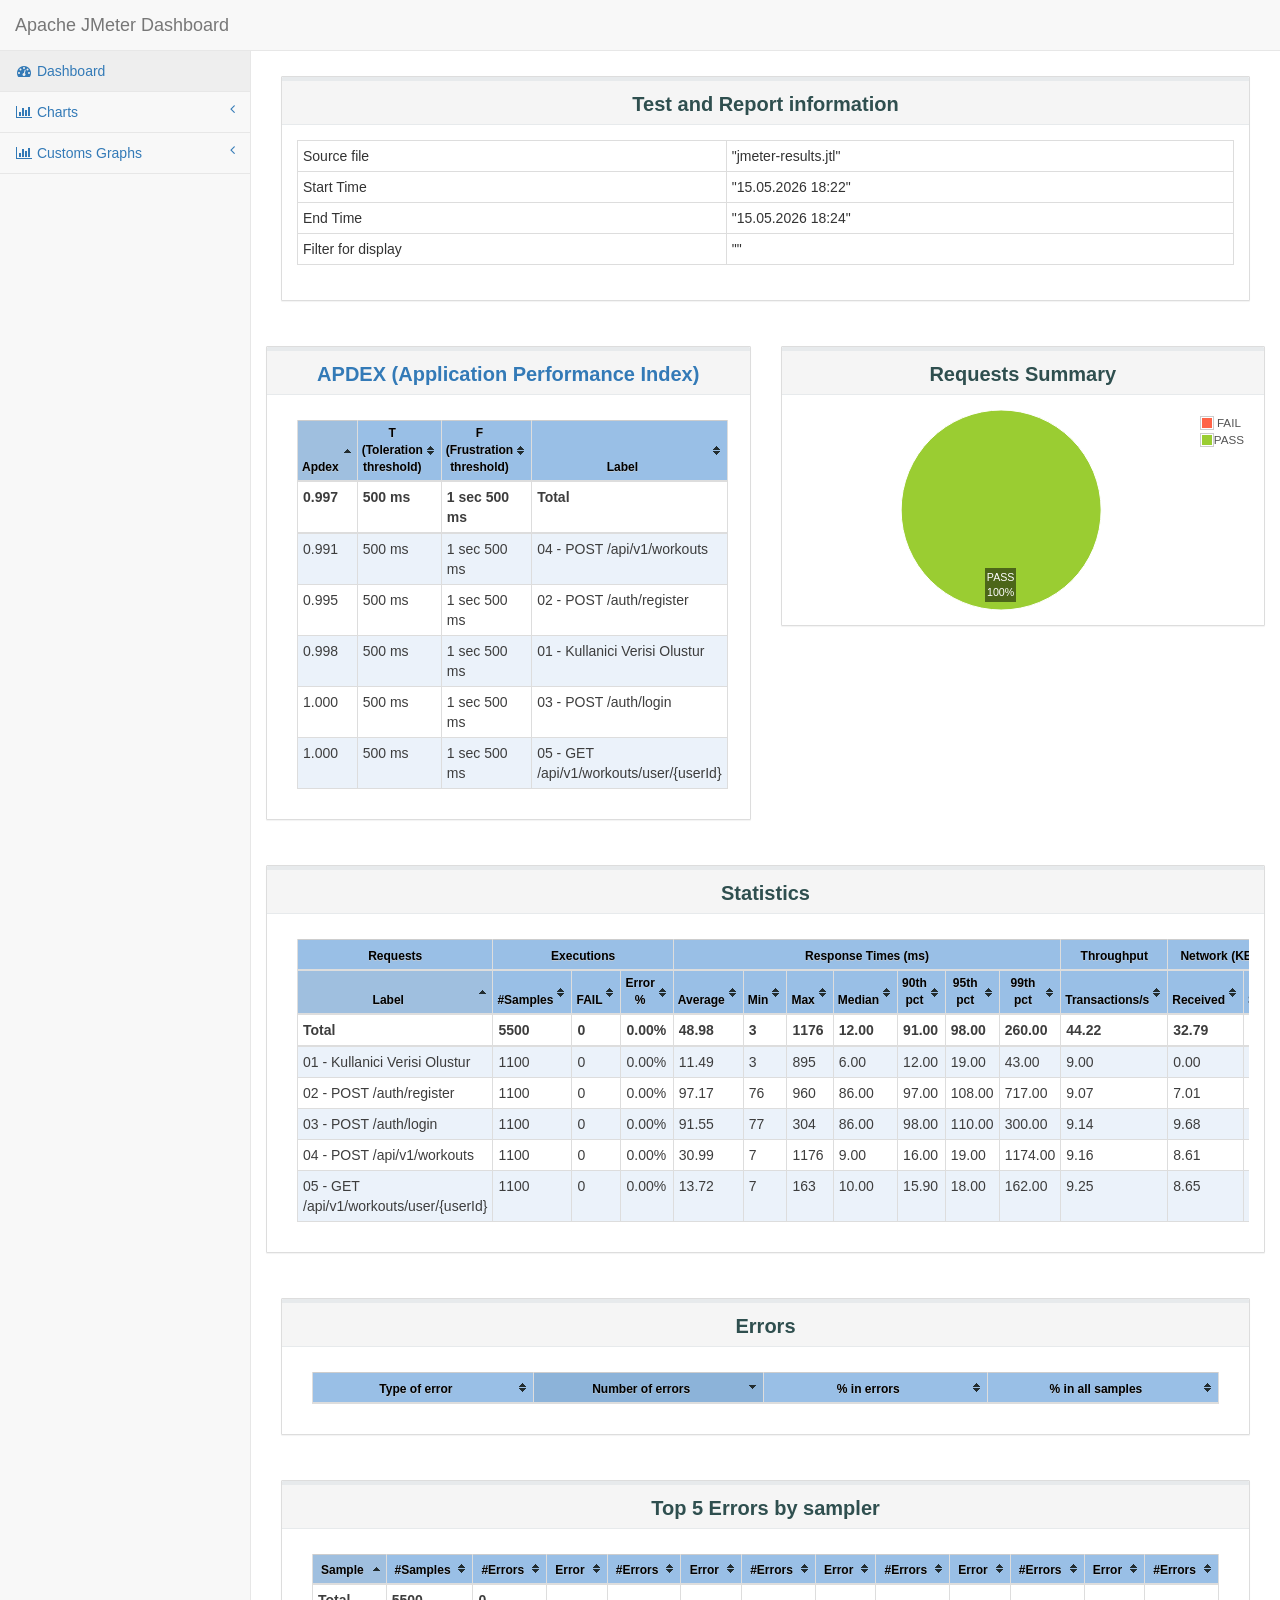
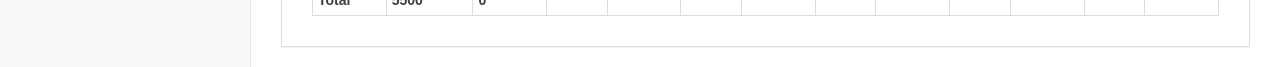
<file: tests/results/jmeter-html-report/index.html>
<!DOCTYPE html>
<html lang="en">

<head>

    <meta charset="utf-8">
    <meta http-equiv="X-UA-Compatible" content="IE=edge">
    <meta name="viewport" content="width=device-width, initial-scale=1">
    <meta name="description" content="">
    <meta name="author" content="">

    <title>Apache JMeter Dashboard</title>

     <!-- Bootstrap Core CSS -->
    <link href="sbadmin2-1.0.7/bower_components/bootstrap/dist/css/bootstrap.min.css" rel="stylesheet">

    <!-- MetisMenu CSS -->
    <link href="sbadmin2-1.0.7/bower_components/metisMenu/dist/metisMenu.min.css" rel="stylesheet">

    <!-- Custom CSS -->
    <link href="sbadmin2-1.0.7/dist/css/sb-admin-2.css" rel="stylesheet">

    <!-- Dashboard css -->
    <link href="content/css/dashboard.css" rel="stylesheet">

    <!-- Table sorter -->
    <link href="content/css/theme.blue.css" rel="stylesheet">

    <!-- icon -->
    <link rel="icon" type="image/png" href="content/pages/icon-apache.png" />

    <!-- Custom Fonts -->
    <link href="sbadmin2-1.0.7/bower_components/font-awesome/css/font-awesome.min.css" rel="stylesheet" type="text/css">
</head>

<body>
    <div id="wrapper">
        <nav class="navbar navbar-default navbar-static-top" role="navigation" style="margin-bottom: 0">
            <div class="navbar-header">
                <button type="button" class="navbar-toggle" data-toggle="collapse" data-target=".navbar-collapse">
                    <span class="sr-only">Toggle navigation</span>
                    <span class="icon-bar"></span>
                    <span class="icon-bar"></span>
                    <span class="icon-bar"></span>
                </button>
                <a class="navbar-brand" href="index.html">Apache JMeter Dashboard</a>
            </div>
            <div class="navbar-default sidebar" role="navigation">
                <div class="sidebar-nav navbar-collapse">
                    <ul class="nav" id="side-menu">
                        <li>
                            <a href="index.html"><i class="fa fa-dashboard fa-fw"></i> Dashboard</a>
                        </li>
                        <li>
                            <a href="#"><i class="fa fa-bar-chart-o fa-fw"></i> Charts<span class="fa arrow"></span></a>
                            <ul class="nav nav-second-level">
                                <li>
                                    <a href="content/pages/OverTime.html">Over Time</a>
                                </li>
                                <li>
                                    <a href="content/pages/Throughput.html">Throughput</a>
                                </li>
                                <li>
                                    <a href="content/pages/ResponseTimes.html">Response Times</a>
                                </li>
                            </ul>
                            <!-- /.nav-second-level -->
                        </li>
                        
                        <li>
                            <a href="#"><i class="fa fa-bar-chart-o fa-fw"></i> Customs Graphs<span class="fa arrow"></span></a>
                            <ul class="nav nav-second-level">
                                <li>
                                    <a href="content/pages/CustomsGraphs.html">Over Time</a>
                                </li>
                            </ul>
                        </li>
                    </ul>
                </div>
            </div>
        </nav>
        <div id="page-wrapper">
            <div class="row">
                <div class="col-lg-12">
                     <div class="panel panel-default" >
                        <div class="panel-heading" style="text-align:center;">
                           <p class="dashboard-title">Test and Report information</p>
                        </div>
                        <div class="panel-body">
                        <table id="generalInfos" class="table table-bordered table-condensed " >
                            <tr>
                                <td>Source file</td>
                                <td>"jmeter-results.jtl"</td>
                            </tr>
                            <tr>
                                <td>Start Time</td>
                                <td>"15.05.2026 18:22"</td>
                            </tr>
                            <tr>
                                <td>End Time</td>
                                <td>"15.05.2026 18:24"</td>
                            </tr>
                                <tr>
                                    <td>Filter for display</td>
                                    <td>""</td>
                                </tr>
                        </table>
                     </div>
                </div>
            </div>
            <div class="row">
                <div class="col-lg-6">
                    <div class="panel panel-default" style="text-align:center;">
                        <div class="panel-heading">
                           <p class="dashboard-title"><a href="https://en.wikipedia.org/wiki/Apdex" target="_blank">APDEX (Application Performance Index)</a></p>
                        </div>
                        <div class="panel-body">
                            <section id="apdex" class="col-md-12 table-responsive">
                                <table id="apdexTable" class="table table-bordered table-condensed tablesorter ">
                                </table>
                            </section>
                        </div>
                    </div>
                </div>
                <div class="col-lg-6" >
                    <div class="panel panel-default" style="text-align:center;">
                        <div class="panel-heading">
                           <p class="dashboard-title">Requests Summary</p>
                        </div>
                           <div class="panel-body">
                            <div class="flot-chart" style="height:200px;">
                                <div class="flot-chart-content" id="flot-requests-summary" style="height:200px;"/>
                            </div>
                        </div>
                    </div>
                </div>
            </div>
            <div class="col-lg-12">
                <div class="panel panel-default" style="text-align:center;">
                       <div class="panel-heading" >
                           <p class="dashboard-title">Statistics</p>
                       </div>
                <div class="panel-body ">
                    <section class="col-md-12 table-responsive">
                        <table id="statisticsTable" class="table table-bordered table-condensed tablesorter " >
                        </table>
                    </section>
                </div>
            </div>
            <div class="col-lg-12">
                <div class="panel panel-default" style="text-align:center;">
                    <div class="panel-heading">
                        <p class="dashboard-title">Errors</p>
                    </div>
                    <div class="panel-body">
                        <section class="col-md-12 table-responsive">
                            <table id="errorsTable" class="table table-bordered table-condensed tablesorter ">
                            </table>
                        </section>
                    </div>
                </div>
            </div>
            <div class="col-lg-12">
                <div class="panel panel-default" style="text-align:center;">
                    <div class="panel-heading">
                        <p class="dashboard-title">Top 5 Errors by sampler</p>
                    </div>
                    <div class="panel-body">
                        <section class="col-md-12 table-responsive">
                            <table id="top5ErrorsBySamplerTable" class="table table-bordered table-condensed tablesorter ">
                            </table>
                        </section>
                    </div>
                </div>
            </div>
        </div>
    </div>

    <!-- jQuery -->
    <script src="sbadmin2-1.0.7/bower_components/jquery/dist/jquery.min.js"></script>

    <!-- Bootstrap Core JavaScript -->
    <script src="sbadmin2-1.0.7/bower_components/bootstrap/dist/js/bootstrap.min.js"></script>
    <script src="sbadmin2-1.0.7/bower_components/flot/excanvas.min.js"></script>
    <script src="sbadmin2-1.0.7/bower_components/flot/jquery.flot.js"></script>
    <script src="sbadmin2-1.0.7/bower_components/flot/jquery.flot.pie.js"></script>
    <script src="sbadmin2-1.0.7/bower_components/flot/jquery.flot.resize.js"></script>
    <script src="sbadmin2-1.0.7/bower_components/flot/jquery.flot.time.js"></script>
    <script src="sbadmin2-1.0.7/bower_components/flot.tooltip/js/jquery.flot.tooltip.min.js"></script>
    <script src="sbadmin2-1.0.7/bower_components/flot-axislabels/jquery.flot.axislabels.js"></script>
    <!-- Metis Menu Plugin JavaScript -->
    <script src="sbadmin2-1.0.7/bower_components/metisMenu/dist/metisMenu.min.js"></script>

    <script src="content/js/dashboard-commons.js"></script>
    <script src="content/js/dashboard.js"></script>

    <!-- Custom Theme JavaScript -->
    <script src="sbadmin2-1.0.7/dist/js/sb-admin-2.js"></script>
    <script type="text/javascript" src="content/js/jquery.tablesorter.min.js"></script>

</body>

</html>
</file>
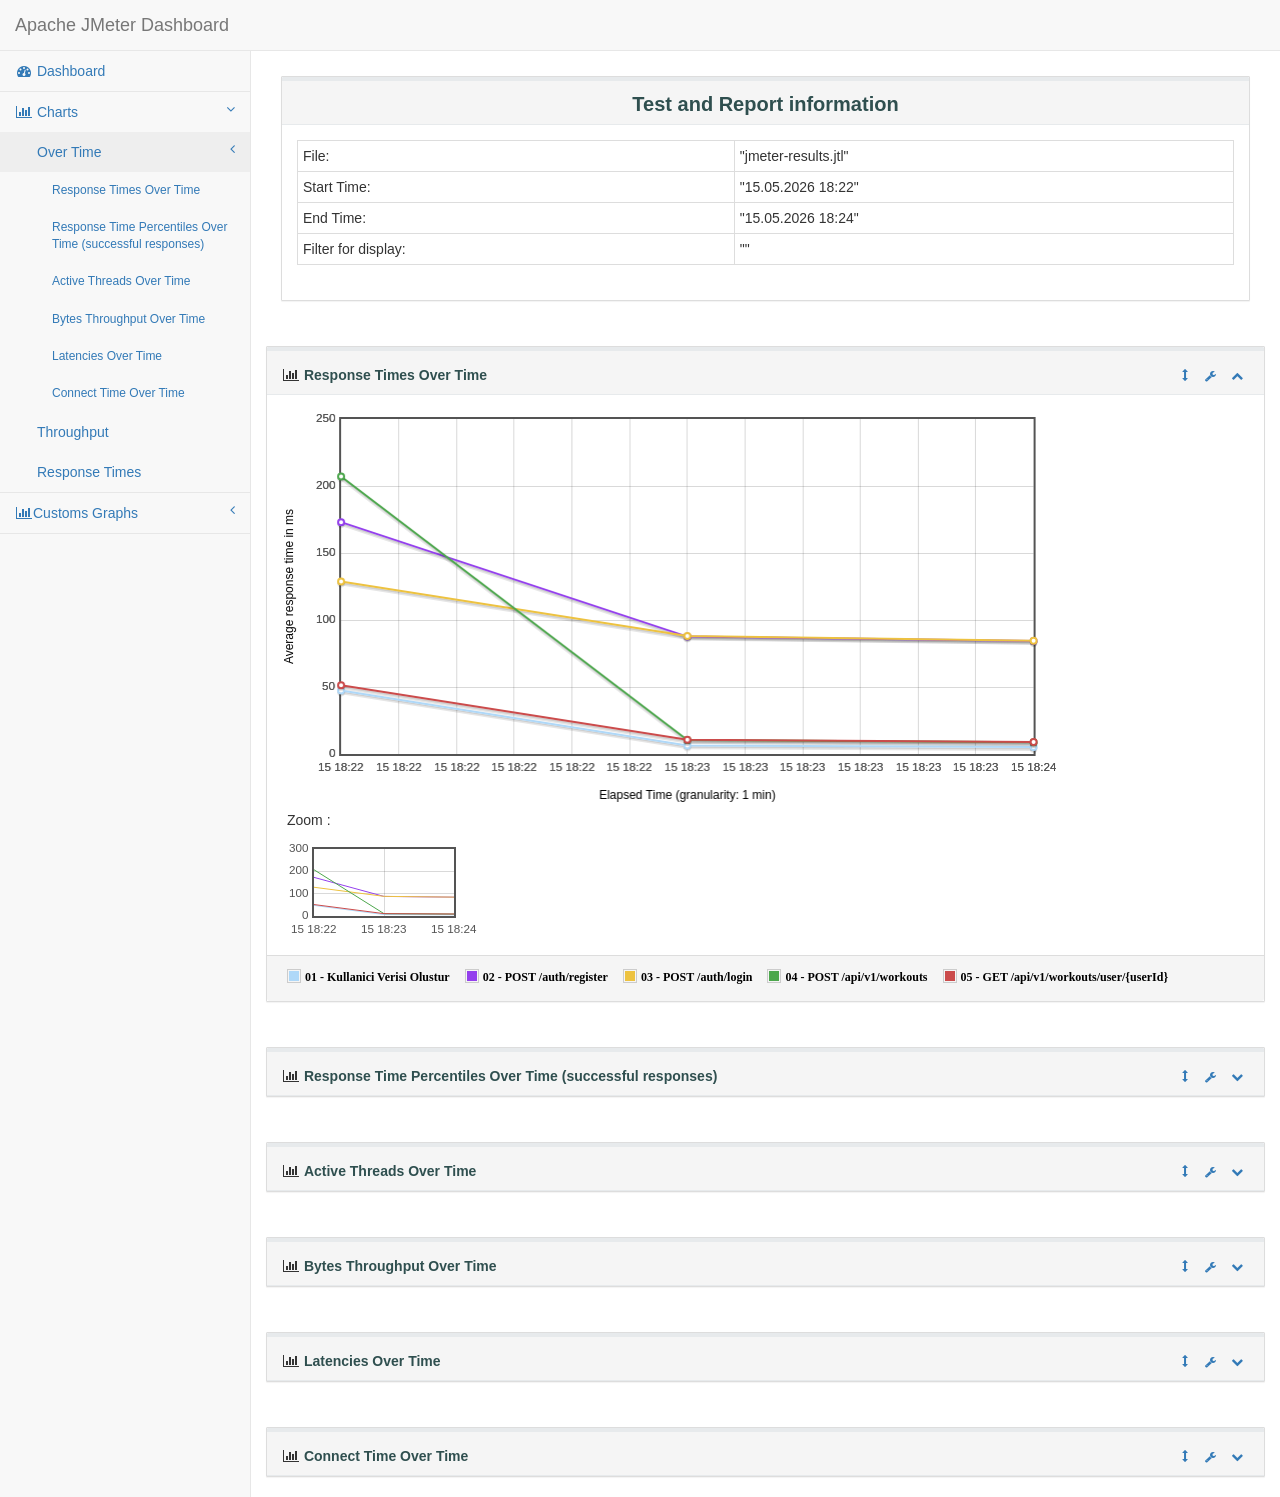
<file: tests/results/jmeter-html-report/content/pages/OverTime.html>
<!DOCTYPE html>
<html lang="en">

<head>

    <meta charset="utf-8">
    <meta http-equiv="X-UA-Compatible" content="IE=edge">
    <meta name="viewport" content="width=device-width, initial-scale=1">
    <meta name="description" content="">
    <meta name="author" content="">

    <title>Apache JMeter Dashboard</title>

    <!-- Bootstrap Core CSS -->
    <link href="../../sbadmin2-1.0.7/bower_components/bootstrap/dist/css/bootstrap.min.css" rel="stylesheet">

    <!-- icone onglet -->
    <link rel="icon" type="image/png" href="icon-apache.png" />

    <!-- MetisMenu CSS -->
    <link href="../../sbadmin2-1.0.7/bower_components/metisMenu/dist/metisMenu.min.css" rel="stylesheet">

    <!-- Legends CSS -->
    <link href="../css/legends.css" rel="stylesheet">


    <!-- Custom CSS -->
    <link href="../../sbadmin2-1.0.7/dist/css/sb-admin-2.css" rel="stylesheet">

    <!-- Custom Fonts -->
    <link href="../../sbadmin2-1.0.7/bower_components/font-awesome/css/font-awesome.min.css" rel="stylesheet" type="text/css">

   <!-- JQuery UI style -->
    <link href="../css/jquery-ui.min.css" rel="stylesheet">
    <link href="../css/jquery-ui.structure.min.css" rel="stylesheet">
    <link href="../css/jquery-ui.theme.min.css" rel="stylesheet">
</head>

<body>

    <div id="wrapper">

        <!-- Navigation -->
        <nav class="navbar navbar-default navbar-static-top" role="navigation" style="margin-bottom: 0">
            <div class="navbar-header">
                <button type="button" class="navbar-toggle" data-toggle="collapse" data-target=".navbar-collapse">
                    <span class="sr-only">Toggle navigation</span>
                    <span class="icon-bar"></span>
                    <span class="icon-bar"></span>
                    <span class="icon-bar"></span>
                </button>
                <a class="navbar-brand" href="../../index.html">Apache JMeter Dashboard</a>
            </div>
            <!-- /.navbar-header -->


            <div class="navbar-default sidebar" role="navigation">
                <div class="sidebar-nav navbar-collapse">
                    <ul class="nav" id="side-menu">

                        <li>
                            <a href="../../index.html"><i class="fa fa-dashboard fa-fw"></i> Dashboard</a>
                        </li>
                        <li>
                            <a href="#"><i class="fa fa-bar-chart-o fa-fw"></i> Charts<span class="fa arrow"></span></a>
                            <ul class="nav nav-second-level">
                                <li>
                                    <a href="OverTime.html">Over Time<span class="fa arrow"></span></a>
                                    <ul class="nav nav-third-level in" id="submenu">
                                        <li>
                                            <a href="OverTime.html#responseTimesOverTime" onclick="$('#bodyResponseTimeOverTime').collapse('show');">
                                                Response Times Over Time
                                            </a>
                                        </li>
                                        <li>
                                            <a href="OverTime.html#responseTimePercentilesOverTime" onclick="$('#bodyResponseTimePercentilesOverTime').collapse('show');">
                                                Response Time Percentiles Over Time (successful responses)
                                            </a>
                                        </li>
                                        <li>
                                            <a href="OverTime.html#activeThreadsOverTime" onclick="$('#bodyActiveThreadsOverTime').collapse('show');">
                                                Active Threads Over Time
                                            </a>
                                        </li>
                                        <li>
                                            <a href="OverTime.html#bytesThroughputOverTime" onclick="$('#bodyBytesThroughputOverTime').collapse('show');">
                                                Bytes Throughput Over Time
                                            </a>
                                        </li>
                                        <li>
                                            <a href="OverTime.html#latenciesOverTime" onclick="$('#bodyLatenciesOverTime').collapse('show');">
                                                Latencies Over Time
                                            </a>
                                        </li>
                                        <li>
                                            <a href="OverTime.html#connectTimeOverTime" onclick="$('#bodyConnectTimeOverTime').collapse('show');">
                                                Connect Time Over Time
                                            </a>
                                        </li>
                                    </ul>
                                </li>
                                <li>
                                    <a href="Throughput.html">Throughput</a>
                                </li>
                                <li>
                                    <a href="ResponseTimes.html">Response Times</a>
                                </li>
                            </ul>
                            <!-- /.nav-second-level -->
                        </li>

                        <li>
                            <a href="#"><i class="fa fa-bar-chart-o fa-fw"></i>Customs Graphs<span class="fa arrow"></span></a>
                            <ul class="nav nav-second-level">
                                <li>
                                    <a href="CustomsGraphs.html">Over Time</a>
                                </li>
                            </ul>
                        </li>

                    </ul>
                </div>
                <!-- /.sidebar-collapse -->
            </div>
            <!-- /.navbar-static-side -->
        </nav>
        <!--modal-->
        <div class="modal fade" id="myModal" tabindex="-1" role="dialog" aria-labelledby="myModalLabel" aria-hidden="true">
          <div class="modal-dialog" style="width:90%;height: 5%;">
            <div class="modal-content">
              <div class="modal-header">
                <button type="button" class="close" data-dismiss="modal" aria-label="Close"><span aria-hidden="true">&times;</span></button>
                <h4 class="modal-title" id="myModalLabel">Zoom</h4>
              </div>
              <div class="modal-body">
                <div class="flot-chart">
                    <div class="flot-chart-content" id="flot-modal-content"></div>
                </div>
              </div>
              <div class="modal-footer" id="modalFooter">
                <p id="legendModal" hidden></p>
                <ul id="choicesModal" class="legend"></ul>
              </div>
            </div>
          </div>
        </div>

        <div id="page-wrapper">
            <div class="row">
                <div class="col-lg-12">
                     <div class="panel panel-default" >
                        <div class="panel-heading" style="text-align:center;">
                           <p class="dashboard-title">Test and Report information</p>
                        </div>
                        <div class="panel-body">
                        <table id="generalInfos" class="table table-bordered table-condensed " >
                            <tr>
                                <td>File:</td>
                                <td>"jmeter-results.jtl"</td>
                            </tr>
                            <tr>
                                <td>Start Time:</td>
                                <td>"15.05.2026 18:22"</td>
                            </tr>
                            <tr>
                                <td>End Time:</td>
                                <td>"15.05.2026 18:24"</td>
                            </tr>
                                <tr>
                                    <td>Filter for display:</td>
                                    <td>""</td>
                                </tr>
                        </table>
                     </div>
                </div>
            </div>
            <!-- /.row -->
            <div class="row" id="graphContainer">

            <!-- /.col-lg-6 -->
            <div class="col-lg-12 portlet" id="responseTimesOverTime">
                    <div class="panel panel-default">
                        <div class="panel-heading portlet-header">
                             <i  class="fa fa-bar-chart-o fa-fw" ></i> 
                            <span type="button" class="span-title dropdown-toggle click-title" data-toggle="collapse" href="#bodyResponseTimeOverTime" aria-expanded="true" aria-controls="bodyResponseTimeOverTime">Response Times Over Time</span>
                             <div class="pull-right">
                                <div class="btn-group">
                                    <a class="btn btn-link btn-xs">
                                        <i class="glyphicon glyphicon-resize-vertical"></i>
                                    </a>
                                    <button type="button" class="btn btn-link btn-xs dropdown-toggle" data-toggle="dropdown">
                                        <i class="fa fa-wrench"></i>
                                    </button>
                                    <ul class="dropdown-menu dropdown-user">
                                        <li><a href="#bodyResponseTimeOverTime" onClick="checkAll('choicesResponseTimesOverTime');">Display all samples</a>
                                        </li>
                                        <li><a href="#bodyResponseTimeOverTime" onClick="uncheckAll('choicesResponseTimesOverTime');">Hide all samples</a>
                                        </li>
                                        <li><a href="#bodyResponseTimeOverTime" onclick="exportToPNG('flotResponseTimesOverTime', this);">Save as PNG</a></li>
                                    </ul>
                                    <button type="button" class="btn btn-link btn-xs dropdown-toggle" data-toggle="collapse" href="#bodyResponseTimeOverTime" aria-expanded="true" aria-controls="bodyResponseTimeOverTime">
                                        <i class="fa fa-chevron-up"></i>
                                    </button>
                                </div>
                            </div>
                        </div>
                        <!-- /.panel-heading -->
                        <div class="collapse in portlet-content" id="bodyResponseTimeOverTime">
                            <div class="panel-body" id="collapseResponseTimesOverTime">
                                <div class="flot-chart">
                                    <div class="flot-chart-content" id="flotResponseTimesOverTime" style="float: left; width:80%;"></div>
                                    <div style="float:left;margin-left:5px">
                                        <p>Zoom :</p>
                                        <div id="overviewResponseTimesOverTime" style="width:190px;height:100px;"></div>
                                    </div>
                                </div>
                            </div>
                            <div class="panel-footer" id="footerResponseTimesOverTime">
                                <p id="legendResponseTimesOverTime" hidden></p>
                                <ul id="choicesResponseTimesOverTime" class="legend"></ul>
                            </div>
                        </div>
                        <!-- /.panel-body -->
                    </div>
                    <!-- /.panel -->
                </div>
                <!-- /.col-lg-12 -->
                
                <!-- /.col-lg-12 -->
                <div class="col-lg-12 portlet" id="responseTimePercentilesOverTime">
                    <div class="panel panel-default">
                        <div class="panel-heading portlet-header">
                            <i class="fa fa-bar-chart-o fa-fw"></i>
                            <span type="button" class="dropdown-toggle click-title span-title" data-toggle="collapse" href="#bodyResponseTimePercentilesOverTime" aria-expanded="true" aria-controls="bodyResponseTimePercentilesOverTime">Response Time Percentiles Over Time (successful responses)</span>
                            <div class="pull-right">
                                <div class="btn-group">
                                    <a class="btn btn-link btn-xs">
                                        <i class="glyphicon glyphicon-resize-vertical"></i>
                                    </a>
                                    <button type="button" class="btn btn-link btn-xs dropdown-toggle" data-toggle="dropdown">
                                        <i class="fa fa-wrench"></i>
                                    </button>
                                    <ul class="dropdown-menu dropdown-user">
                                        <li><a href="#responseTimePercentilesOverTime" onClick="checkAll('choicesResponseTimePercentilesOverTime');">Display all samples</a>
                                        </li>
                                        <li><a href="#responseTimePercentilesOverTime" onClick="uncheckAll('choicesResponseTimePercentilesOverTime');">Hide all samples</a>
                                        </li>
                                        <li><a href="#responseTimePercentilesOverTime" onclick="exportToPNG('flotResponseTimePercentilesOverTime', this);">Save as PNG</a></li>
                                    </ul>
                                    <button type="button" class="btn btn-link btn-xs dropdown-toggle" data-toggle="collapse" href="#bodyResponseTimePercentilesOverTime" aria-expanded="true" aria-controls="bodyResponseTimePercentilesOverTime">
                                        <i class="fa fa-chevron-down"></i>
                                    </button>
                                </div>
                            </div>
                        </div>
                        <!-- /.panel-heading -->
                        <div class="collapse out portlet-content" id="bodyResponseTimePercentilesOverTime">
                            <div class="panel-body" id="collapseConnectTime">
                                <div class="flot-chart">
                                    <div class="flot-chart-content" id="flotResponseTimePercentilesOverTime" style="float: left; width:80%;"></div>
                                    <div style="float:left;margin-left:5px">
                                        <p>Zoom :</p>
                                        <div id="overviewResponseTimePercentilesOverTime" style="width:190px;height:100px;"></div>
                                    </div>
                                </div>
                            </div>
                            <div class="panel-footer" id="footerResponseTimePercentilesOverTime">
                                    <p id="legendResponseTimePercentilesOverTime" hidden></p>
                                    <ul id="choicesResponseTimePercentilesOverTime" class="legend"></ul>
                            </div>
                        </div>
                        <!-- /.panel-body -->

                    </div>
                    <!-- /.panel -->
                </div>
                <!-- /.col-lg-12 -->
                
                <div class="col-lg-12 portlet" id="activeThreadsOverTime">
                    <div class="panel panel-default" >
                        <div class="panel-heading portlet-header">
                           <i class="fa fa-bar-chart-o fa-fw"> </i>  <span type="button" class="span-title dropdown-toggle click-title" data-toggle="collapse" href="#bodyActiveThreadsOverTime" aria-expanded="true" aria-controls="bodyActiveThreadsOverTime">Active Threads Over Time</span>
                           <div class="pull-right">
                                <div class="btn-group">
                                    <a class="drag btn btn-link btn-xs">
                                        <i class="glyphicon glyphicon-resize-vertical"></i>
                                    </a>
                                    <button type="button" class="btn btn-link btn-xs dropdown-toggle" data-toggle="dropdown">
                                        <i class="fa fa-wrench"></i>
                                    </button>
                                    <ul class="dropdown-menu dropdown-user">
                                        <li><a href="#activeThreadsOverTime" onClick="checkAll('choicesActiveThreadsOverTime');">Display all samples</a>
                                        </li>
                                        <li><a href="#activeThreadsOverTime" onClick="uncheckAll('choicesActiveThreadsOverTime');">Hide all samples</a>
                                        </li>
                                        <li><a href="#activeThreadsOverTime" onclick="exportToPNG('flotActiveThreadsOverTime', this);">Save as PNG</a></li>
                                    </ul>
                                    <button type="button" class="btn btn-link btn-xs dropdown-toggle" data-toggle="collapse" href="#bodyActiveThreadsOverTime" aria-expanded="true" aria-controls="bodyActiveThreadsOverTime">
                                        <i class="fa fa-chevron-down"></i>
                                    </button>
                                </div>
                            </div>
                        </div>
                        <!-- /.panel-heading -->
                        <div class="collapse out portlet-content" id="bodyActiveThreadsOverTime">
                            <div class="panel-body" id="collapseActiveThreadsOverTime">
                                <div class="flot-chart">
                                    <div class="flot-chart-content" id="flotActiveThreadsOverTime" style="float: left; width:80%;"></div>
                                    <div style="float:left;margin-left:5px">
                                        <p>Zoom :</p>
                                        <div id="overviewActiveThreadsOverTime" style="width:190px;height:100px;"></div>
                                    </div>
                                </div>
                            </div>
                            <div class="panel-footer" id="footerActiveThreadsOverTime">
                                    <p id="legendActiveThreadsOverTime" hidden></p>
                                    <ul id="choicesActiveThreadsOverTime" class="legend">

                                    </ul>
                                </div>
                        </div>
                        <!-- /.panel-body -->
                    </div>
                    <!-- /.panel -->
                </div>
                

                <div class="col-lg-12 portlet" id="bytesThroughputOverTime">
                    <div class="panel panel-default">
                        <div class="panel-heading portlet-header">
                             <i class="fa fa-bar-chart-o fa-fw" ></i> <span type="button" class="dropdown-toggle click-title span-title" data-toggle="collapse" href="#bodyBytesThroughputOverTime" aria-expanded="true" aria-controls="bodyBytesThroughputOverTime">Bytes Throughput Over Time</span>
                           <div class="pull-right">
                                <div class="btn-group">
                                    <a class="btn btn-link btn-xs">
                                        <i class="glyphicon glyphicon-resize-vertical"></i>
                                    </a>
                                    <button type="button" class="btn btn-link btn-xs dropdown-toggle" data-toggle="dropdown">
                                        <i class="fa fa-wrench"></i>
                                    </button>
                                    <ul class="dropdown-menu dropdown-user">
                                        <li><a href="#bytesThroughputOverTime" onClick="checkAll('choicesBytesThroughputOverTime');">Display all samples</a>
                                        </li>
                                        <li><a href="#bytesThroughputOverTime" onClick="uncheckAll('choicesBytesThroughputOverTime');">Hide all samples</a>
                                        </li>
                                        <li><a href="#bytesThroughputOverTime" onclick="exportToPNG('flotBytesThroughputOverTime', this);">Save as PNG</a></li>
                                    </ul>
                                    <button type="button" class="btn btn-link btn-xs dropdown-toggle" data-toggle="collapse" href="#bodyBytesThroughputOverTime" aria-expanded="true" aria-controls="bodyBytesThroughputOverTime">
                                        <i class="fa fa-chevron-down"></i>
                                    </button>
                                </div>
                            </div>
                        </div>
                        <!-- /.panel-heading -->
                        <div class="collapse out portlet-content" id="bodyBytesThroughputOverTime">
                            <div class="panel-body " id="collapseBytes">
                                <div class="flot-chart">
                                    <div class="flot-chart-content" id="flotBytesThroughputOverTime" style="float: left; width:80%;"></div>
                                    <div style="float:left;margin-left:5px">
                                        <p>Zoom :</p>
                                        <div id="overviewBytesThroughputOverTime" style="width:190px;height:100px;"></div>
                                    </div>
                                </div>
                            </div>
                            <!-- /.panel-body -->
                            <div class="panel-footer" id="footerBytesThroughputOverTime">
                                <p id="legendBytesThroughputOverTime" hidden></p>
                                <ul id="choicesBytesThroughputOverTime" class="legend"></ul>
                            </div>
                        </div>
                    </div>
                    <!-- /.panel -->
                </div>

                <!-- /.col-lg-6 -->
                <div class="col-lg-12 portlet" id="latenciesOverTime">
                    <div class="panel panel-default">
                        <div class="panel-heading portlet-header">
                            <i class="fa fa-bar-chart-o fa-fw"></i>
                            <span type="button" class="dropdown-toggle click-title span-title" data-toggle="collapse" href="#bodyLatenciesOverTime" aria-expanded="true" aria-controls="bodyLatenciesOverTime">Latencies Over Time</span>
                            <div class="pull-right">
                                <div class="btn-group">
                                    <a class="btn btn-link btn-xs">
                                        <i class="glyphicon glyphicon-resize-vertical"></i>
                                    </a>
                                    <button type="button" class="btn btn-link btn-xs dropdown-toggle" data-toggle="dropdown">
                                        <i class="fa fa-wrench"></i>
                                    </button>
                                    <ul class="dropdown-menu dropdown-user">
                                        <li><a href="#latenciesOverTime" onClick="checkAll('choicesLatenciesOverTime');">Display all samples</a>
                                        </li>
                                        <li><a href="#latenciesOverTime" onClick="uncheckAll('choicesLatenciesOverTime');">Hide all samples</a>
                                        </li>
                                        <li><a href="#latenciesOverTime" onclick="exportToPNG('flotLatenciesOverTime', this);">Save as PNG</a></li>
                                    </ul>
                                    <button type="button" class="btn btn-link btn-xs dropdown-toggle" data-toggle="collapse" href="#bodyLatenciesOverTime" aria-expanded="true" aria-controls="bodyLatenciesOverTime">
                                        <i class="fa fa-chevron-down"></i>
                                    </button>
                                </div>
                            </div>
                        </div>
                        <!-- /.panel-heading -->
                        <div class="collapse out portlet-content" id="bodyLatenciesOverTime">
                            <div class="panel-body" id="collapseLatencies">
                                <div class="flot-chart">
                                    <div class="flot-chart-content" id="flotLatenciesOverTime" style="float: left; width:80%;"></div>
                                    <div style="float:left;margin-left:5px">
                                        <p>Zoom :</p>
                                        <div id="overviewLatenciesOverTime" style="width:190px;height:100px;"></div>
                                    </div>
                                </div>
                            </div>
                            <div class="panel-footer" id="footerLatenciesOverTime">
                                    <p id="legendLatenciesOverTime" hidden></p>
                                    <ul id="choicesLatenciesOverTime" class="legend"></ul>
                            </div>
                        </div>
                        <!-- /.panel-body -->

                    </div>
                    <!-- /.panel -->
                </div>

                <!-- /.col-lg-6 -->
                <div class="col-lg-12 portlet" id="connectTimeOverTime">
                    <div class="panel panel-default">
                        <div class="panel-heading portlet-header">
                            <i class="fa fa-bar-chart-o fa-fw"></i>
                            <span type="button" class="dropdown-toggle click-title span-title" data-toggle="collapse" href="#bodyConnectTimeOverTime" aria-expanded="true" aria-controls="bodyConnectTimeOverTime">Connect Time Over Time</span>
                            <div class="pull-right">
                                <div class="btn-group">
                                    <a class="btn btn-link btn-xs">
                                        <i class="glyphicon glyphicon-resize-vertical"></i>
                                    </a>
                                    <button type="button" class="btn btn-link btn-xs dropdown-toggle" data-toggle="dropdown">
                                        <i class="fa fa-wrench"></i>
                                    </button>
                                    <ul class="dropdown-menu dropdown-user">
                                        <li><a href="#connectTimeOverTime" onClick="checkAll('choicesConnectTimeOverTime');">Display all samples</a>
                                        </li>
                                        <li><a href="#connectTimeOverTime" onClick="uncheckAll('choicesConnectTimeOverTime');">Hide all samples</a>
                                        </li>
                                        <li><a href="#connectTimeOverTime" onclick="exportToPNG('flotConnectTimeOverTime', this);">Save as PNG</a></li>
                                    </ul>
                                    <button type="button" class="btn btn-link btn-xs dropdown-toggle" data-toggle="collapse" href="#bodyConnectTimeOverTime" aria-expanded="true" aria-controls="bodyConnectTimeOverTime">
                                        <i class="fa fa-chevron-down"></i>
                                    </button>
                                </div>
                            </div>
                        </div>
                        <!-- /.panel-heading -->
                        <div class="collapse out portlet-content" id="bodyConnectTimeOverTime">
                            <div class="panel-body" id="collapseConnectTime">
                                <div class="flot-chart">
                                    <div class="flot-chart-content" id="flotConnectTimeOverTime" style="float: left; width:80%;"></div>
                                    <div style="float:left;margin-left:5px">
                                        <p>Zoom :</p>
                                        <div id="overviewConnectTimeOverTime" style="width:190px;height:100px;"></div>
                                    </div>
                                </div>
                            </div>
                            <div class="panel-footer" id="footerConnectTimeOverTime">
                                    <p id="legendConnectTimeOverTime" hidden></p>
                                    <ul id="choicesConnectTimeOverTime" class="legend"></ul>
                            </div>
                        </div>
                        <!-- /.panel-body -->

                    </div>
                    <!-- /.panel -->
                </div>
                <!-- /.col-lg-6 -->
            </div>
            <!-- /.row -->
        </div>
        <!-- /#page-wrapper -->

    </div>
    <!-- /#wrapper -->

    <!-- jQuery -->
    <script src="../../sbadmin2-1.0.7/bower_components/jquery/dist/jquery.min.js"></script>

    <!-- Bootstrap Core JavaScript -->
    <script src="../../sbadmin2-1.0.7/bower_components/bootstrap/dist/js/bootstrap.min.js"></script>

    <!-- Metis Menu Plugin JavaScript -->
    <script src="../../sbadmin2-1.0.7/bower_components/metisMenu/dist/metisMenu.min.js"></script>

    <!-- Flot Charts JavaScript -->
    <script src="../../sbadmin2-1.0.7/bower_components/flot/excanvas.min.js"></script>
    <script src="../../sbadmin2-1.0.7/bower_components/flot/jquery.flot.js"></script>
    <script src="../../sbadmin2-1.0.7/bower_components/flot/jquery.flot.pie.js"></script>
    <script src="../../sbadmin2-1.0.7/bower_components/flot/jquery.flot.resize.js"></script>
    <script src="../../sbadmin2-1.0.7/bower_components/flot/jquery.flot.canvas.js"></script>
    <script src="../../sbadmin2-1.0.7/bower_components/flot/jquery.flot.time.js"></script>
    <script src="../../sbadmin2-1.0.7/bower_components/flot/jquery.flot.selection.js"></script>
    <script src="../../sbadmin2-1.0.7/bower_components/flot.tooltip/js/jquery.flot.tooltip.min.js"></script>
    <script src="../../sbadmin2-1.0.7/bower_components/flot-axislabels/jquery.flot.axislabels.js"></script>
    <script src="../js/jquery.flot.stack.js"></script>
    <script src="../js/hashtable.js"></script>
    <script src="../js/jquery.numberformatter-1.2.3.min.js"></script>
    <script src="../js/curvedLines.js"></script>
    <script src="../js/dashboard-commons.js"></script>
    <script src="../js/graph.js"></script>
    <script src="../js/jquery-ui.min.js"></script>
    <script src="../js/jquery.cookie.js"></script>
    <!-- Custom Theme JavaScript -->
    <script src="../../sbadmin2-1.0.7/dist/js/sb-admin-2.js"></script>

</body>

</html>
</file>
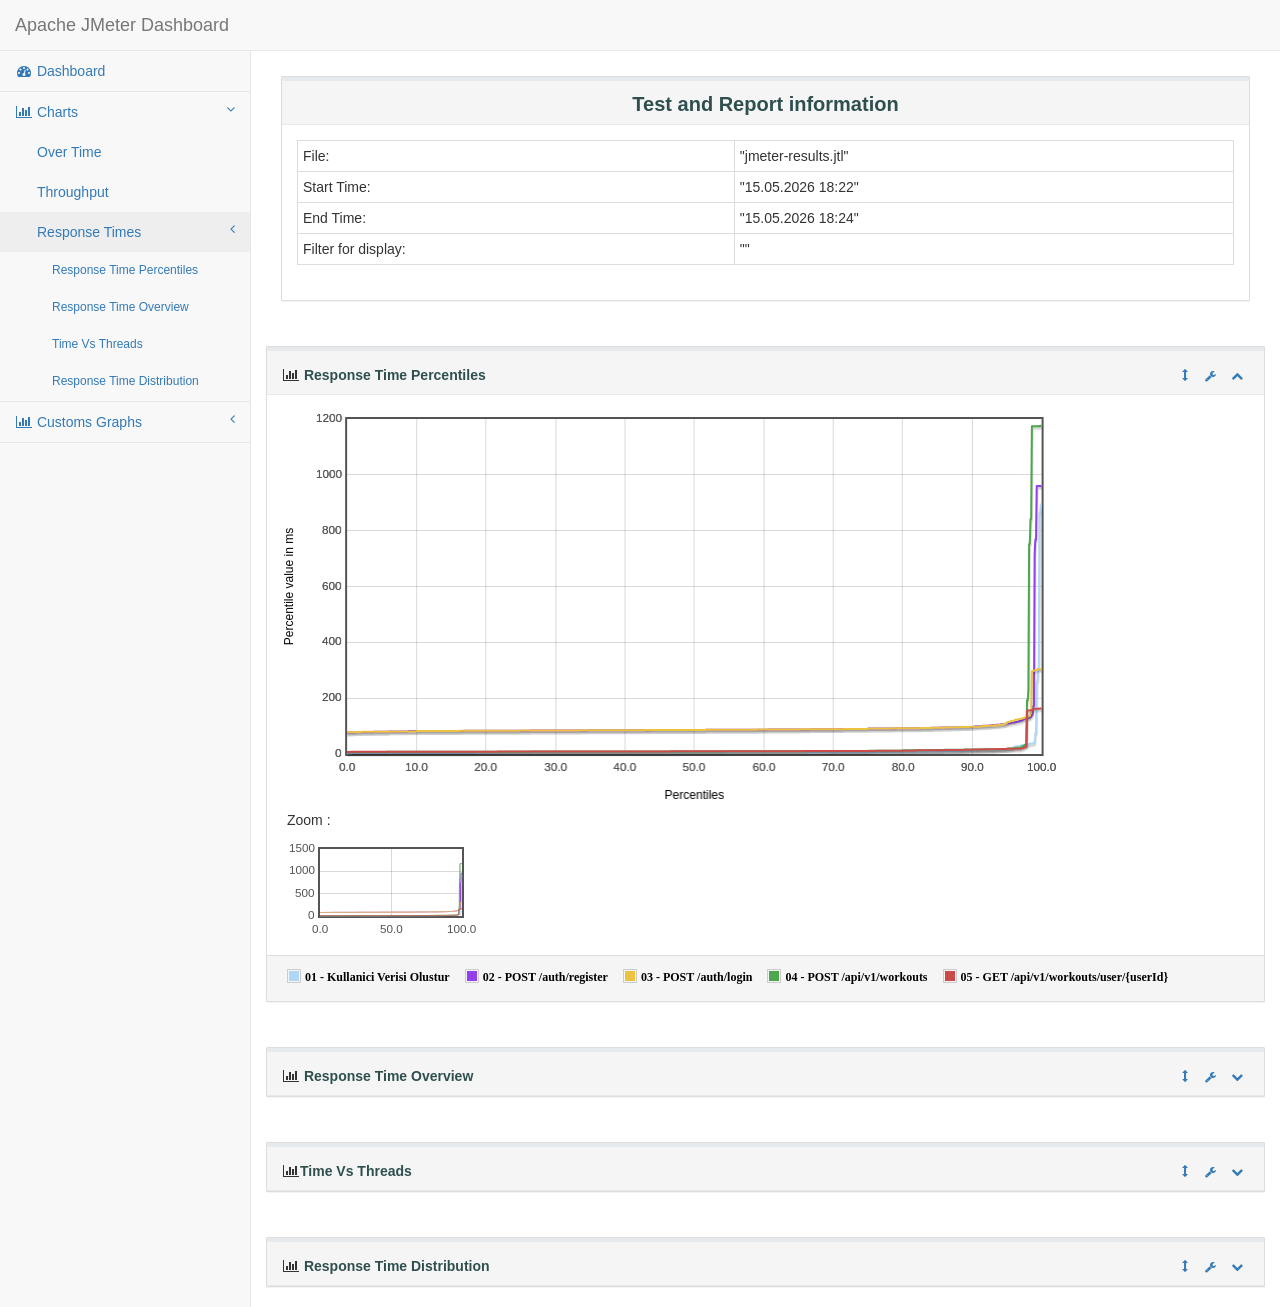
<file: tests/results/jmeter-html-report/content/pages/ResponseTimes.html>
<!DOCTYPE html>
<html lang="en">

<head>

    <meta charset="utf-8">
    <meta http-equiv="X-UA-Compatible" content="IE=edge">
    <meta name="viewport" content="width=device-width, initial-scale=1">
    <meta name="description" content="">
    <meta name="author" content="">

    <title>Apache JMeter Dashboard</title>

    <!-- Bootstrap Core CSS -->
    <link href="../../sbadmin2-1.0.7/bower_components/bootstrap/dist/css/bootstrap.min.css" rel="stylesheet">

    <!-- icone onglet -->
    <link rel="icon" type="image/png" href="icon-apache.png" />

    <!-- MetisMenu CSS -->
    <link href="../../sbadmin2-1.0.7/bower_components/metisMenu/dist/metisMenu.min.css" rel="stylesheet">

    <!-- Legends CSS -->
    <link href="../css/legends.css" rel="stylesheet">


    <!-- Custom CSS -->
    <link href="../../sbadmin2-1.0.7/dist/css/sb-admin-2.css" rel="stylesheet">

    <!-- Custom Fonts -->
    <link href="../../sbadmin2-1.0.7/bower_components/font-awesome/css/font-awesome.min.css" rel="stylesheet" type="text/css">

   <!-- JQuery UI style -->
    <link href="../css/jquery-ui.min.css" rel="stylesheet">
    <link href="../css/jquery-ui.structure.min.css" rel="stylesheet">
    <link href="../css/jquery-ui.theme.min.css" rel="stylesheet">
</head>

<body>

    <div id="wrapper">

        <!-- Navigation -->
        <nav class="navbar navbar-default navbar-static-top" role="navigation" style="margin-bottom: 0">
            <div class="navbar-header">
                <button type="button" class="navbar-toggle" data-toggle="collapse" data-target=".navbar-collapse">
                    <span class="sr-only">Toggle navigation</span>
                    <span class="icon-bar"></span>
                    <span class="icon-bar"></span>
                    <span class="icon-bar"></span>
                </button>
                <a class="navbar-brand" href="../../index.html">Apache JMeter Dashboard</a>
            </div>
            <!-- /.navbar-header -->


            <div class="navbar-default sidebar" role="navigation">
                <div class="sidebar-nav navbar-collapse">
                    <ul class="nav" id="side-menu">

                        <li>
                            <a href="../../index.html"><i class="fa fa-dashboard fa-fw"></i> Dashboard</a>
                        </li>
                        <li>
                            <a href="#"><i class="fa fa-bar-chart-o fa-fw"></i> Charts<span class="fa arrow"></span></a>
                            <ul class="nav nav-second-level">
                                <li>
                                    <a href="OverTime.html">Over Time</a>

                                </li>
                                <li>
                                    <a href="Throughput.html">Throughput</a>
                                </li>
                                <li>
                                    <a href="ResponseTimes.html">Response Times<span class="fa arrow"></span></a>

                                    <ul class="nav nav-third-level in" id="submenu">
                                        <li>
                                            <a href="ResponseTimes.html#responseTimePercentiles" onclick="$('#bodyResponseTimePercentiles').collapse('show');">
                                                Response Time Percentiles
                                            </a>
                                        </li>
                                        <li>
                                            <a href="ResponseTimes.html#syntheticResponseTimeDistribution" onclick="$('#bodySyntheticResponseTimeDistribution').collapse('show');">
                                                Response Time Overview
                                            </a>
                                        </li>
                                        <li>
                                            <a href="ResponseTimes.html#timeVsThreads" onclick="$('#bodyTimeVsThreads').collapse('show');">Time Vs Threads</a>
                                        </li>
                                        <li>
                                            <a href="ResponseTimes.html#responseTimeDistribution" onclick="$('#bodyResponseTimeDistribution').collapse('show');">
                                                Response Time Distribution
                                            </a>
                                        </li>
                                    </ul>

                                </li>
                            </ul>
                            <!-- /.nav-second-level -->
                        </li>
                        <li>
                            <a href="#"><i class="fa fa-bar-chart-o fa-fw"></i> Customs Graphs<span class="fa arrow"></span></a>
                            <ul class="nav nav-second-level">
                                <li>
                                    <a href="CustomsGraphs.html">Over Time</a>
                                </li>
                            </ul>
                        </li>
                    </ul>
                </div>
                <!-- /.sidebar-collapse -->
            </div>
            <!-- /.navbar-static-side -->
        </nav>

        <div id="page-wrapper">
            <div class="row">
                <div class="col-lg-12">
                     <div class="panel panel-default" >
                        <div class="panel-heading" style="text-align:center;">
                           <p class="dashboard-title">Test and Report information</p>
                        </div>
                        <div class="panel-body">
                        <table id="generalInfos" class="table table-bordered table-condensed " >
                            <tr>
                                <td>File:</td>
                                <td>"jmeter-results.jtl"</td>
                            </tr>
                            <tr>
                                <td>Start Time:</td>
                                <td>"15.05.2026 18:22"</td>
                            </tr>
                            <tr>
                                <td>End Time:</td>
                                <td>"15.05.2026 18:24"</td>
                            </tr>
                                <tr>
                                    <td>Filter for display:</td>
                                    <td>""</td>
                                </tr>
                        </table>
                     </div>
                </div>
            </div>
            <!-- /.row -->
            <div class="row" id="graphContainer">
                <div class="col-lg-12 portlet" id="responseTimePercentiles">
                    <div class="panel panel-default">
                        <div class="panel-heading portlet-header">
                            <i class="fa fa-bar-chart-o fa-fw"></i>  <span type="button" class="span-title dropdown-toggle click-title" data-toggle="collapse" href="#bodyResponseTimePercentiles" aria-expanded="true" aria-controls="bodyResponseTimePercentiles">Response Time Percentiles</span>
                            <div class="pull-right">
                                <div class="btn-group">
                                    <a class="drag btn btn-link btn-xs">
                                        <i class="glyphicon glyphicon-resize-vertical"></i>
                                    </a>
                                    <button type="button" class="btn btn-link btn-xs dropdown-toggle" data-toggle="dropdown">
                                        <i class="fa fa-wrench"></i>
                                    </button>
                                    <ul class="dropdown-menu dropdown-user">
                                        <li><a href="#responseTimePercentiles" onClick="checkAll('choicesResponseTimePercentiles');">Display all samples</a>
                                        </li>
                                        <li><a href="#responseTimePercentiles" onClick="uncheckAll('choicesResponseTimePercentiles');">Hide all samples</a>
                                        </li>
                                        <li><a href="#responseTimePercentiles" onclick="exportToPNG('flotResponseTimesPercentiles', this);">Save as PNG</a></li>
                                    </ul>
                                    <button type="button" class="btn btn-link btn-xs dropdown-toggle" data-toggle="collapse" href="#bodyResponseTimePercentiles" aria-expanded="true" aria-controls="bodyResponseTimePercentiles">
                                        <i class="fa fa-chevron-up"></i>
                                    </button>
                                </div>
                            </div>
                        </div>
                        <!-- /.panel-heading -->
                        <div class="collapse in portlet-content" id="bodyResponseTimePercentiles">
                            <div class="panel-body" id="collapseResponseTimePercentiles">
                                <div class="flot-chart">
                                    <div class="flot-chart-content" id="flotResponseTimesPercentiles" style="float: left; width:80%;"></div>
                                    <div style="float:left;margin-left:5px">
                                        <p>Zoom :</p>
                                        <div id="overviewResponseTimesPercentiles" style="width:190px;height:100px;"></div>
                                    </div>
                                </div>
                            </div>
                            <div class="panel-footer" id="footerPercentiles">
                                <p id="legendResponseTimePercentiles" hidden></p>
                                <ul id="choicesResponseTimePercentiles" class="legend">

                                </ul>
                            </div>
                        </div>
                        <!-- /.panel-body -->
                    </div>
                    <!-- /.panel -->
                </div>
                <div class="col-lg-12 portlet" id="syntheticResponseTimeDistribution">
                    <div class="panel panel-default">
                        <div class="panel-heading portlet-header">
                            <i class="fa fa-bar-chart-o fa-fw"></i>  <span type="button" class="dropdown-toggle click-title span-title" data-toggle="collapse" href="#bodySyntheticResponseTimeDistribution" aria-expanded="true" aria-controls="bodySyntheticResponseTimeDistribution">Response Time Overview</span>
                            <div class="pull-right">
                                <div class="btn-group">
                                    <a class="drag btn btn-link btn-xs">
                                        <i class="glyphicon glyphicon-resize-vertical"></i>
                                    </a>
                                    <button type="button" class="btn btn-link btn-xs dropdown-toggle" data-toggle="dropdown">
                                        <i class="fa fa-wrench"></i>
                                    </button>
                                    <ul class="dropdown-menu dropdown-user">
                                        <li><a href="#syntheticResponseTimeDistribution" onClick="checkAll('choicesSyntheticResponseTimeDistribution');">Display all samples</a>
                                        </li>
                                        <li><a href="#syntheticResponseTimeDistribution" onClick="uncheckAll('choicesSyntheticResponseTimeDistribution');">Hide all samples</a>
                                        </li>
                                        <li><a href="#syntheticResponseTimeDistribution" onclick="exportToPNG('flotSyntheticResponseTimesDistribution', this);">Save as PNG</a></li>
                                    </ul>
                                    <button type="button" class="btn btn-link btn-xs dropdown-toggle" data-toggle="collapse" href="#bodySyntheticResponseTimeDistribution" aria-expanded="true" aria-controls="bodySyntheticResponseTimeDistribution">
                                        <i class="fa fa-chevron-down"></i>
                                    </button>
                                </div>
                            </div>
                        </div>
                        <!-- /.panel-heading -->
                        <div class="collapse out portlet-content" id="bodySyntheticResponseTimeDistribution">
                            <div class="panel-body" id="collapseSyntheticResponseTimeDistribution">

                                <div class="flot-chart">
                                    <div class="flot-chart-content" id="flotSyntheticResponseTimeDistribution"></div>
                                </div>
                            </div>
                            <div class="panel-footer" id="footerSyntheticResponseTimeDistribution">
                                <p id="legendSyntheticResponseTimeDistribution" hidden></p>
                                <ul id="choicesSyntheticResponseTimeDistribution" class="legend">

                                </ul>
                            </div>
                        </div>
                        <!-- /.panel-body -->
                    </div>
                    <!-- /.panel -->
                </div>
                <div class="col-lg-12 portlet" id="timeVsThreads">
                    <div class="panel panel-default">
                        <div class="panel-heading portlet-header">
                           <i class="fa fa-bar-chart-o fa-fw"></i><span type="button" class="span-title dropdown-toggle click-title" data-toggle="collapse" href="#bodyTimeVsThreads" aria-expanded="true" aria-controls="bodyTimeVsThreads">Time Vs Threads</span>
                           <div class="pull-right">
                                <div class="btn-group">
                                    <a class="drag btn btn-link btn-xs">
                                        <i class="glyphicon glyphicon-resize-vertical"></i>
                                    </a>
                                    <button type="button" class="btn btn-link btn-xs dropdown-toggle" data-toggle="dropdown">
                                        <i class="fa fa-wrench"></i>
                                    </button>
                                    <ul class="dropdown-menu dropdown-user">
                                        <li><a href="#timeVsThreads" onClick="checkAll('choicesTimeVsThreads');">Display all samples</a>
                                        </li>
                                        <li><a href="#timeVsThreads" onClick="uncheckAll('choicesTimeVsThreads');">Hide all samples</a>
                                        </li>
                                        <li><a href="#timeVsThreads" onclick="exportToPNG('flotTimesVsThreads', this);">Save as PNG</a></li>
                                    </ul>
                                    <button type="button" class="btn btn-link btn-xs dropdown-toggle" data-toggle="collapse" href="#bodyTimeVsThreads" aria-expanded="true" aria-controls="bodyTimeVsThreads">
                                        <i class="fa fa-chevron-down"></i>
                                    </button>
                                </div>
                            </div>
                        </div>
                        <!-- /.panel-heading -->
                        <div class="collapse out portlet-content" id="bodyTimeVsThreads">
                            <div class="panel-body" id="collapseTimeVsThreads">
                                <div class="flot-chart">
                                    <div class="flot-chart-content" id="flotTimesVsThreads" style="float: left; width:80%;"></div>
                                    <div style="float:left;margin-left:5px">
                                        <p>Zoom :</p>
                                        <div id="overviewTimesVsThreads" style="width:190px;height:100px;"></div>
                                    </div>
                                </div>
                            </div>
                            <div class="panel-footer" id="footerTimeVsThreads">
                                <p id="legendTimeVsThreads" hidden></p>
                                <ul id="choicesTimeVsThreads" class="legend"></ul>
                            </div>
                        </div>
                        <!-- /.panel-body -->
                    </div>
                    <!-- /.panel -->
                </div>
                <div class="col-lg-12 portlet" id="responseTimeDistribution">
                    <div class="panel panel-default">
                        <div class="panel-heading portlet-header">
                           <i class="fa fa-bar-chart-o fa-fw"></i> <span type="button" class="dropdown-toggle click-title span-title" data-toggle="collapse" href="#bodyResponseTimeDistribution" aria-expanded="true" aria-controls="bodyResponseTimeDistribution">Response Time Distribution</span>
                           <div class="pull-right">
                                <div class="btn-group">
                                    <a class="drag btn btn-link btn-xs">
                                        <i class="glyphicon glyphicon-resize-vertical"></i>
                                    </a>
                                    <button type="button" class="btn btn-link btn-xs dropdown-toggle" data-toggle="dropdown">
                                        <i class="fa fa-wrench"></i>
                                    </button>
                                    <ul class="dropdown-menu dropdown-user">
                                        <li><a href="#responseTimeDistribution" onClick="checkAll('choicesResponseTimeDistribution');">Display all samples</a>
                                        </li>
                                        <li><a href="#responseTimeDistribution" onClick="uncheckAll('choicesResponseTimeDistribution');">Hide all samples</a>
                                        </li>
                                        <li><a href="#responseTimeDistribution" onclick="exportToPNG('flotResponseTimeDistribution', this);">Save as PNG</a></li>
                                    </ul>
                                    <button type="button" class="btn btn-link btn-xs dropdown-toggle" data-toggle="collapse" href="#bodyResponseTimeDistribution" aria-expanded="true" aria-controls="bodyResponseTimeDistribution">
                                        <i class="fa fa-chevron-down"></i>
                                    </button>
                                </div>
                            </div>
                        </div>
                        <!-- /.panel-heading -->
                        <div class="collapse out portlet-content" id="bodyResponseTimeDistribution">
                            <div class="panel-body" id="collapseResponseTimeDistribution">

                                <div class="flot-chart">
                                    <div class="flot-chart-content" id="flotResponseTimeDistribution"></div>
                                </div>
                            </div>
                            <div class="panel-footer" id="footerResponseTimeDistribution">
                                <p id="legendResponseTimeDistribution" hidden></p>
                                <ul id="choicesResponseTimeDistribution" class="legend">

                                </ul>
                            </div>
                        </div>
                        <!-- /.panel-body -->
                    </div>
                    <!-- /.panel -->
                </div>

                <!-- /.col-lg-6 -->
            </div>
            <!-- /.row -->
        </div>
        <!-- /#page-wrapper -->

    </div>
    <!-- /#wrapper -->

     <!-- jQuery -->
    <script src="../../sbadmin2-1.0.7/bower_components/jquery/dist/jquery.min.js"></script>

    <!-- Bootstrap Core JavaScript -->
    <script src="../../sbadmin2-1.0.7/bower_components/bootstrap/dist/js/bootstrap.min.js"></script>

    <!-- Metis Menu Plugin JavaScript -->
    <script src="../../sbadmin2-1.0.7/bower_components/metisMenu/dist/metisMenu.min.js"></script>

    <!-- Flot Charts JavaScript -->
    <script src="../../sbadmin2-1.0.7/bower_components/flot/excanvas.min.js"></script>
    <script src="../../sbadmin2-1.0.7/bower_components/flot/jquery.flot.js"></script>
    <script src="../../sbadmin2-1.0.7/bower_components/flot/jquery.flot.pie.js"></script>
    <script src="../../sbadmin2-1.0.7/bower_components/flot/jquery.flot.resize.js"></script>
    <script src="../../sbadmin2-1.0.7/bower_components/flot/jquery.flot.canvas.js"></script>
    <script src="../../sbadmin2-1.0.7/bower_components/flot/jquery.flot.navigate.js"></script>
    <script src="../../sbadmin2-1.0.7/bower_components/flot/jquery.flot.time.js"></script>
    <script src="../../sbadmin2-1.0.7/bower_components/flot/jquery.flot.selection.js"></script>
    <script src="../../sbadmin2-1.0.7/bower_components/flot.tooltip/js/jquery.flot.tooltip.min.js"></script>
    <script src="../../sbadmin2-1.0.7/bower_components/flot-axislabels/jquery.flot.axislabels.js"></script>
    <script src="../js/hashtable.js"></script>
    <script src="../js/jquery.numberformatter-1.2.3.min.js"></script>
    <script src="../js/curvedLines.js"></script>
    <script src="../js/dashboard-commons.js"></script>
    <script src="../js/graph.js"></script>
    <script src="../js/jquery-ui.min.js"></script>
    <script src="../../sbadmin2-1.0.7/bower_components/flot/jquery.flot.threshold.js"></script>
    <!-- Custom Theme JavaScript -->
    <script src="../../sbadmin2-1.0.7/dist/js/sb-admin-2.js"></script>
    <script src="../js/jquery.cookie.js"></script>

    <script src="../../sbadmin2-1.0.7/bower_components/flot/jquery.flot.symbol.js"></script>

</body>

</html>
</file>
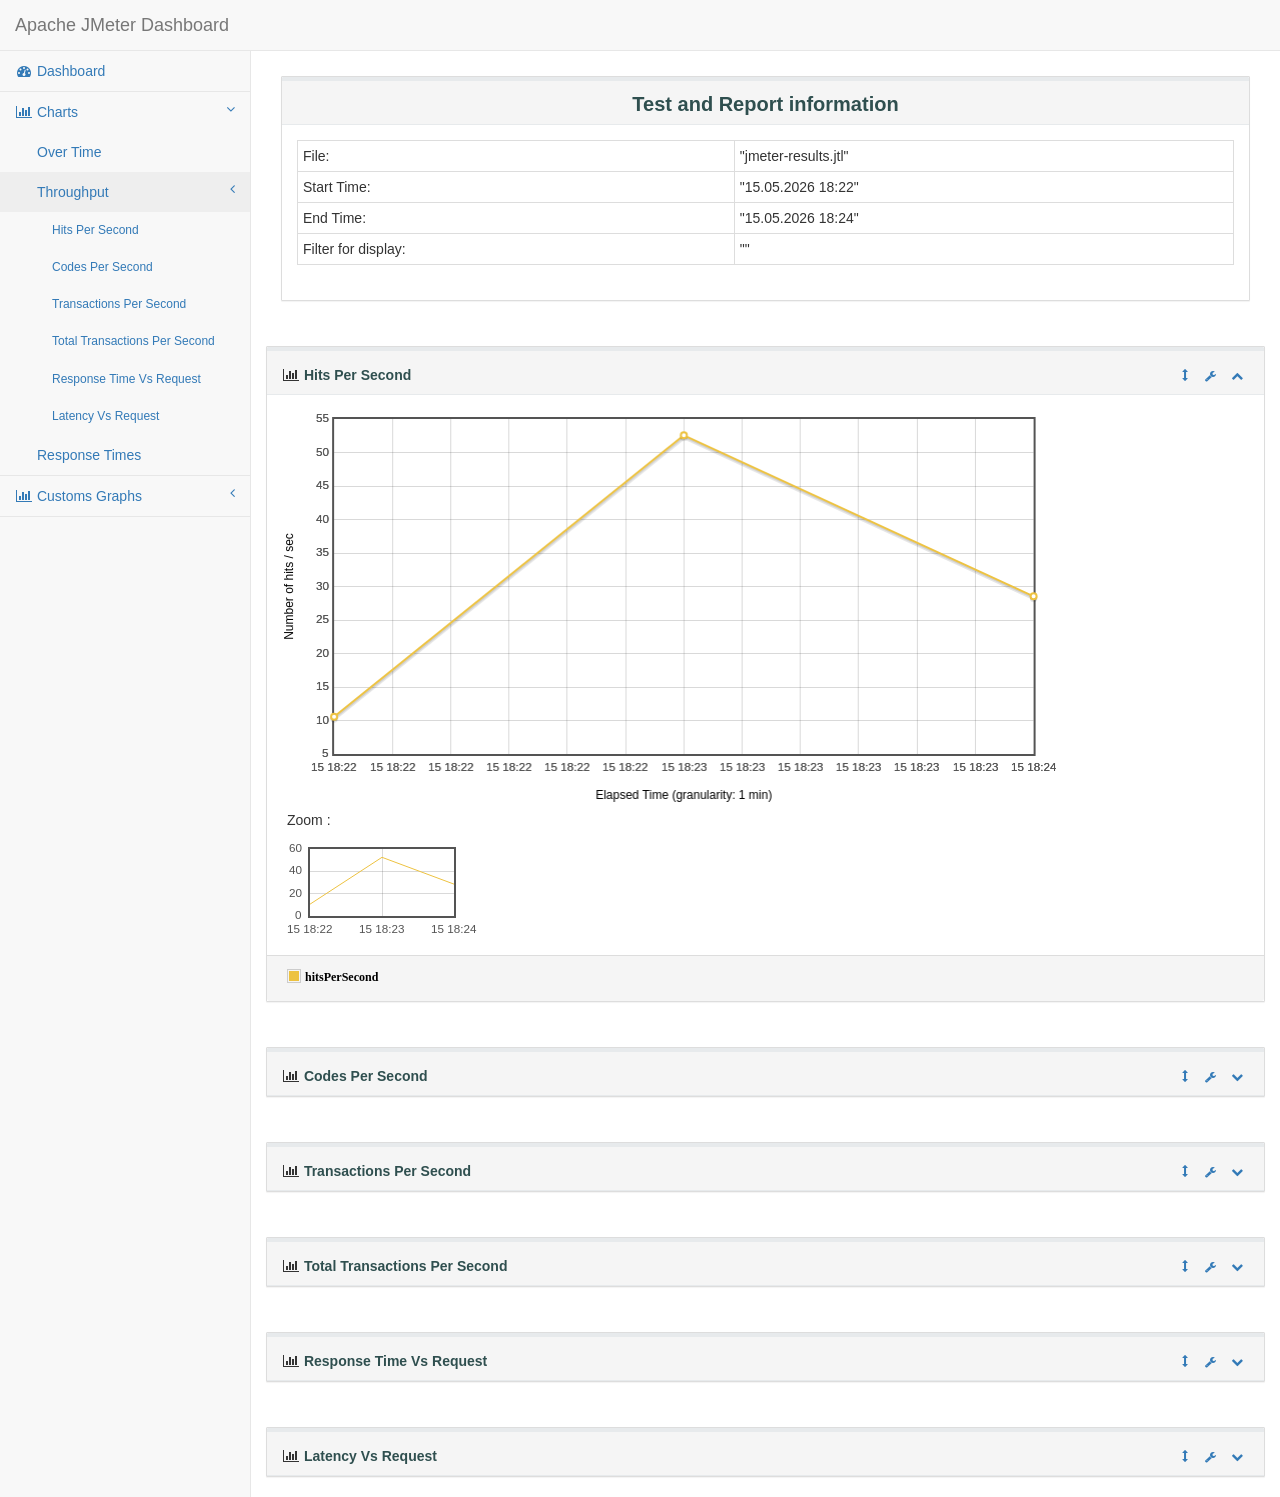
<file: tests/results/jmeter-html-report/content/pages/Throughput.html>
<!DOCTYPE html>
<html lang="en">

<head>

    <meta charset="utf-8">
    <meta http-equiv="X-UA-Compatible" content="IE=edge">
    <meta name="viewport" content="width=device-width, initial-scale=1">
    <meta name="description" content="">
    <meta name="author" content="">

    <title>Apache JMeter Dashboard</title>

    <!-- Bootstrap Core CSS -->
    <link href="../../sbadmin2-1.0.7/bower_components/bootstrap/dist/css/bootstrap.min.css" rel="stylesheet">

    <!-- icon -->
    <link rel="icon" type="image/png" href="icon-apache.png" />

    <!-- MetisMenu CSS -->
    <link href="../../sbadmin2-1.0.7/bower_components/metisMenu/dist/metisMenu.min.css" rel="stylesheet">

    <!-- Legends CSS -->
    <link href="../css/legends.css" rel="stylesheet">


    <!-- Custom CSS -->
    <link href="../../sbadmin2-1.0.7/dist/css/sb-admin-2.css" rel="stylesheet">

    <!-- Custom Fonts -->
    <link href="../../sbadmin2-1.0.7/bower_components/font-awesome/css/font-awesome.min.css" rel="stylesheet" type="text/css">

   <!-- JQuery UI style -->
    <link href="../css/jquery-ui.min.css" rel="stylesheet">
    <link href="../css/jquery-ui.structure.min.css" rel="stylesheet">
    <link href="../css/jquery-ui.theme.min.css" rel="stylesheet">
</head>

<body>

    <div id="wrapper">

        <!-- Navigation -->
        <nav class="navbar navbar-default navbar-static-top" role="navigation" style="margin-bottom: 0">
            <div class="navbar-header">
                <button type="button" class="navbar-toggle" data-toggle="collapse" data-target=".navbar-collapse">
                    <span class="sr-only">Toggle navigation</span>
                    <span class="icon-bar"></span>
                    <span class="icon-bar"></span>
                    <span class="icon-bar"></span>
                </button>
                <a class="navbar-brand" href="../../index.html">Apache JMeter Dashboard</a>
            </div>
            <!-- /.navbar-header -->


            <div class="navbar-default sidebar" role="navigation">
                <div class="sidebar-nav navbar-collapse">
                    <ul class="nav" id="side-menu">

                        <li>
                            <a href="../../index.html"><i class="fa fa-dashboard fa-fw"></i> Dashboard</a>
                        </li>
                        <li>
                            <a href="#"><i class="fa fa-bar-chart-o fa-fw"></i> Charts<span class="fa arrow"></span></a>
                            <ul class="nav nav-second-level">
                                <li>
                                    <a href="OverTime.html">Over Time</a>
                                </li>
                                <li>
                                    <a href="Throughput.html">Throughput<span class="fa arrow"></span></a>
                                    <ul class="nav nav-third-level in" id="submenu">
                                        <li>
                                            <a href="Throughput.html#hitsPerSecond" onclick="$('#bodyHitsPerSecond').collapse('show');">Hits Per Second</a>
                                        </li>

                                        <li>
                                            <a href="Throughput.html#codesPerSecond" onclick="$('#bodyCodesPerSecond').collapse('show');">Codes Per Second</a>
                                        </li>
                                        <li>
                                            <a href="Throughput.html#transactionsPerSecond" onclick="$('#bodyTransactionsPerSecond').collapse('show');">Transactions Per Second</a>
                                        </li>
                                        <li>
                                            <a href="Throughput.html#totalTPS" onclick="$('#bodyTotalTPS').collapse('show');">Total Transactions Per Second</a>
                                        </li>
                                        <li>
                                            <a href="Throughput.html#responseTimeVsRequest" onclick="$('#bodyResponseTimeVsRequest').collapse('show');">Response Time Vs Request</a>
                                        </li>
                                        <li>
                                            <a href="Throughput.html#latencyVsRequest" onclick="$('#bodyLatenciesVsRequest').collapse('show');">Latency Vs Request</a>
                                        </li>
                                    </ul>
                                </li>
                                <li>
                                    <a href="ResponseTimes.html">Response Times</a>
                                </li>
                            </ul>
                            <!-- /.nav-second-level -->
                        </li>

                        <li>
                            <a href="#"><i class="fa fa-bar-chart-o fa-fw"></i> Customs Graphs<span class="fa arrow"></span></a>
                            <ul class="nav nav-second-level">
                                <li>
                                    <a href="CustomsGraphs.html">Over Time</a>
                                </li>
                            </ul>
                        </li>

                    </ul>
                </div>
                <!-- /.sidebar-collapse -->
            </div>
            <!-- /.navbar-static-side -->
        </nav>

        <div id="page-wrapper">
            <div class="row">
                <div class="col-lg-12">
                     <div class="panel panel-default">
                        <div class="panel-heading" style="text-align:center;">
                           <p class="dashboard-title">Test and Report information</p>
                        </div>
                        <div class="panel-body">
                        <table id="generalInfos" class="table table-bordered table-condensed " >
                            <tr>
                                <td>File:</td>
                                <td>"jmeter-results.jtl"</td>
                            </tr>
                            <tr>
                                <td>Start Time:</td>
                                <td>"15.05.2026 18:22"</td>
                            </tr>
                            <tr>
                                <td>End Time:</td>
                                <td>"15.05.2026 18:24"</td>
                            </tr>
                                <tr>
                                    <td>Filter for display:</td>
                                    <td>""</td>
                                </tr>
                        </table>
                     </div>
                </div>
            </div>
            <!-- /.row -->
            <div class="row" id="graphContainer">

                <!-- /.col-lg-12 -->

                <div class="col-lg-12 portlet" id="hitsPerSecond">
                    <div class="panel panel-default">
                        <div class="panel-heading portlet-header">
                           <i class="fa fa-bar-chart-o fa-fw"> </i>  <span type="button" class="dropdown-toggle click-title span-title" data-toggle="collapse" href="#bodyHitsPerSecond" aria-expanded="true" aria-controls="bodyHitsPerSecond">Hits Per Second</span>
                           <div class="pull-right">
                                <div class="btn-group">
                                    <a class="btn btn-link btn-xs">
                                        <i class="glyphicon glyphicon-resize-vertical"></i>
                                    </a>
                                    <button type="button" class="btn btn-link btn-xs dropdown-toggle" data-toggle="dropdown">
                                        <i class="fa fa-wrench"></i>
                                    </button>
                                    <ul class="dropdown-menu dropdown-user">
                                        <li><a href="#hitsPerSecond" onClick="checkAll('choicesHitsPerSecond');">Display samples</a>
                                        </li>
                                        <li><a href="#hitsPerSecond" onClick="uncheckAll('choicesHitsPerSecond');">Hide samples</a>
                                        </li>
                                        <li><a href="#hitsPerSecond" onclick="exportToPNG('flotHitsPerSecond', this);">Save as PNG</a></li>
                                    </ul>
                                    <button type="button" class="btn btn-link btn-xs dropdown-toggle" data-toggle="collapse" href="#bodyHitsPerSecond" aria-expanded="true" aria-controls="bodyHitsPerSecond">
                                        <i class="fa fa-chevron-up"></i>
                                    </button>
                                </div>
                            </div>
                        </div>
                        <!-- /.panel-heading -->
                        <div class="collapse in portlet-content" id="bodyHitsPerSecond">
                            <div class="panel-body" id="collapseHitsPerSecond" >
                                <div class="flot-chart" >
                                    <div class="flot-chart-content" id="flotHitsPerSecond" style="float: left; width:80%;"></div>
                                    <div style="float:left;margin-left:5px">
                                        <p>Zoom :</p>
                                        <div id="overviewHitsPerSecond" style="width:190px;height:100px;"></div>
                                    </div>
                                </div>
                            </div>
                            <div class="panel-footer" id="footerHitsPerSecond">
                                <p id="legendHitsPerSecond" hidden></p>
                                <ul id="choicesHitsPerSecond" class="legend"></ul>
                            </div>
                        </div>
                    </div>
                </div>

                <!-- codesPerSecond -->

                <div class="col-lg-12 portlet" id="codesPerSecond">
                    <div class="panel panel-default">
                        <div class="panel-heading portlet-header">
                            <i class="fa fa-bar-chart-o fa-fw"></i>
                            <span type="button" class="dropdown-toggle click-title span-title" data-toggle="collapse" href="#bodyCodesPerSecond" aria-expanded="true" aria-controls="bodyCodesPerSecond">Codes Per Second</span>
                            <div class="pull-right">
                                <div class="btn-group">
                                    <a class="btn btn-link btn-xs">
                                        <i class="glyphicon glyphicon-resize-vertical"></i>
                                    </a>
                                    <button type="button" class="btn btn-link btn-xs dropdown-toggle" data-toggle="dropdown">
                                        <i class="fa fa-wrench"></i>
                                    </button>
                                    <ul class="dropdown-menu dropdown-user">
                                        <li><a href="#codesPerSecond" onClick="checkAll('choicesCodesPerSecond');">Display samples</a>
                                        </li>
                                        <li><a href="#codesPerSecond" onClick="uncheckAll('choicesCodesPerSecond');">Hide samples</a>
                                        </li>
                                        <li><a href="#codesPerSecond" onclick="exportToPNG('flotCodesPerSecond', this);">Save as PNG</a></li>
                                    </ul>
                                    <button type="button" class="btn btn-link btn-xs dropdown-toggle" data-toggle="collapse" href="#bodyCodesPerSecond" aria-expanded="true" aria-controls="bodyCodesPerSecond">
                                        <i class="fa fa-chevron-down"></i>
                                    </button>
                                </div>
                            </div>
                        </div>
                        <!-- /.panel-heading -->

                        <div class="collapse out portlet-content" id="bodyCodesPerSecond">
                            <div class="panel-body" id="collapseCodesPerSecond">
                                <div class="flot-chart">
                                    <div class="flot-chart-content" id="flotCodesPerSecond" style="float: left; width:80%;"></div>
                                    <div style="float:left;margin-left:5px">
                                        <p>Zoom :</p>
                                        <div id="overviewCodesPerSecond" style="width:190px;height:100px;"></div>
                                    </div>
                                </div>
                            </div>
                            <div class="panel-footer" id="footerCodesPerSecond">
                                <p id="legendCodesPerSecond" hidden></p>
                                <ul id="choicesCodesPerSecond" class="legend"></ul>
                            </div>
                        </div>
                    </div>
                </div>
                <div class="col-lg-12 portlet" id="transactionsPerSecond">
                    <div class="panel panel-default">
                        <div class="panel-heading portlet-header">
                          <i class="fa fa-bar-chart-o fa-fw"> </i> <span type="button" class="dropdown-toggle click-title span-title" data-toggle="collapse" href="#bodyTransactionsPerSecond" aria-expanded="true" aria-controls="bodyTransactionsPerSecond">Transactions Per Second</span>
                          <div class="pull-right">
                                <div class="btn-group">
                                    <a class="btn btn-link btn-xs">
                                        <i class="glyphicon glyphicon-resize-vertical"></i>
                                    </a>
                                    <button type="button" class="btn btn-link btn-xs dropdown-toggle" data-toggle="dropdown">
                                        <i class="fa fa-wrench"></i>
                                    </button>
                                    <ul class="dropdown-menu dropdown-user">
                                        <li><a href="#transactionsPerSecond" onClick="checkAll('choicesTransactionsPerSecond');">Display all samples</a>
                                        </li>
                                        <li><a href="#transactionsPerSecond" onClick="uncheckAll('choicesTransactionsPerSecond');">Hide all samples</a>
                                        </li>
                                        <li><a href="#transactionsPerSecond" onclick="exportToPNG('flotTransactionsPerSecond', this);">Save as PNG</a></li>
                                    </ul>
                                    <button type="button" class="btn btn-link btn-xs dropdown-toggle" data-toggle="collapse" href="#bodyTransactionsPerSecond" aria-expanded="true" aria-controls="bodyTransactionsPerSecond">
                                        <i class="fa fa-chevron-down"></i>
                                    </button>
                                </div>
                            </div>
                        </div>
                        <!-- /.panel-heading -->
                        <div class="collapse out portlet-content" id="bodyTransactionsPerSecond">
                            <div class="panel-body" id="collapseTransactionsPerSecond">
                                <div class="flot-chart">
                                    <div class="flot-chart-content" id="flotTransactionsPerSecond" style="float: left; width:80%;"></div>
                                    <div style="float:left;margin-left:5px">
                                        <p>Zoom :</p>
                                        <div id="overviewTransactionsPerSecond" style="width:190px;height:100px;"></div>
                                    </div>
                                </div>
                            </div>
                            <div class="panel-footer" id="footerTransactionsPerSecond">
                                <p id="legendTransactionsPerSecond" hidden></p>
                                <ul id="choicesTransactionsPerSecond" class="legend"></ul>
                            </div>
                        </div>
                        <!-- /.panel-body -->
                    </div>
                    <!-- /.panel -->
                </div>

                <div class="col-lg-12 portlet" id="totalTPS">
                    <div class="panel panel-default">
                        <div class="panel-heading portlet-header">
                          <i class="fa fa-bar-chart-o fa-fw"> </i> <span type="button" class="dropdown-toggle click-title span-title" data-toggle="collapse" href="#bodyTotalTPS" aria-expanded="true" aria-controls="bodyTotalTPS">Total Transactions Per Second</span>
                          <div class="pull-right">
                                <div class="btn-group">
                                    <a class="btn btn-link btn-xs">
                                        <i class="glyphicon glyphicon-resize-vertical"></i>
                                    </a>
                                    <button type="button" class="btn btn-link btn-xs dropdown-toggle" data-toggle="dropdown">
                                        <i class="fa fa-wrench"></i>
                                    </button>
                                    <ul class="dropdown-menu dropdown-user">
                                        <li><a href="#totalTPS" onClick="checkAll('choicesTotalTPS');">Display all samples</a>
                                        </li>
                                        <li><a href="#totalTPS" onClick="uncheckAll('choicesTotalTPS');">Hide all samples</a>
                                        </li>
                                        <li><a href="#totalTPS" onclick="exportToPNG('flotTotalTPS', this);">Save as PNG</a></li>
                                    </ul>
                                    <button type="button" class="btn btn-link btn-xs dropdown-toggle" data-toggle="collapse" href="#bodyTotalTPS" aria-expanded="true" aria-controls="bodyTotalTPS">
                                        <i class="fa fa-chevron-down"></i>
                                    </button>
                                </div>
                            </div>
                        </div>
                        <!-- /.panel-heading -->
                        <div class="collapse out portlet-content" id="bodyTotalTPS">
                            <div class="panel-body" id="collapseTotalTPS">
                                <div class="flot-chart">
                                    <div class="flot-chart-content" id="flotTotalTPS" style="float: left; width:80%;"></div>
                                    <div style="float:left;margin-left:5px">
                                        <p>Zoom :</p>
                                        <div id="overviewTotalTPS" style="width:190px;height:100px;"></div>
                                    </div>
                                </div>
                            </div>
                            <div class="panel-footer" id="footerTotalTPS">
                                <p id="legendTotalTPS" hidden></p>
                                <ul id="choicesTotalTPS" class="legend"></ul>
                            </div>
                        </div>
                        <!-- /.panel-body -->
                    </div>
                    <!-- /.panel -->
                </div>

                <div class="col-lg-12 portlet" id="responseTimeVsRequest">
                    <div class="panel panel-default">
                        <div class="panel-heading portlet-header">
                          <i class="fa fa-bar-chart-o fa-fw"> </i> <span type="button" class="dropdown-toggle click-title span-title" data-toggle="collapse" href="#bodyResponseTimeVsRequest" aria-expanded="true" aria-controls="bodyResponseTimeVsRequest">Response Time Vs Request</span>
                          <div class="pull-right">
                                <div class="btn-group">
                                    <a class="btn btn-link btn-xs">
                                        <i class="glyphicon glyphicon-resize-vertical"></i>
                                    </a>
                                    <button type="button" class="btn btn-link btn-xs dropdown-toggle" data-toggle="dropdown">
                                        <i class="fa fa-wrench"></i>
                                    </button>
                                    <ul class="dropdown-menu dropdown-user">
                                        <li><a href="#responseTimeVsRequest" onClick="checkAll('choicesResponseTimeVsRequest');">Display all samples</a>
                                        </li>
                                        <li><a href="#responseTimeVsRequest" onClick="uncheckAll('choicesResponseTimeVsRequest');">Hide all samples</a>
                                        </li>
                                        <li><a href="#responseTimeVsRequest" onclick="exportToPNG('flotResponseTimeVsRequest', this);">Save as PNG</a></li>
                                    </ul>
                                    <button type="button" class="btn btn-link btn-xs dropdown-toggle" data-toggle="collapse" href="#bodyResponseTimeVsRequest" aria-expanded="true" aria-controls="bodyResponseTimeVsRequest">
                                        <i class="fa fa-chevron-down"></i>
                                    </button>
                                </div>
                            </div>
                        </div>
                        <!-- /.panel-heading -->
                        <div class="collapse out portlet-content" id="bodyResponseTimeVsRequest">
                            <div class="panel-body" id="collapseResponseTimeVsRequest">
                                <div class="flot-chart">
                                    <div class="flot-chart-content" id="flotResponseTimeVsRequest" style="float: left; width:80%;"></div>
                                    <div style="float:left;margin-left:5px">
                                        <p>Zoom :</p>
                                        <div id="overviewResponseTimeVsRequest" style="width:190px;height:100px;"></div>
                                    </div>
                                </div>
                            </div>
                            <div class="panel-footer" id="footerResponseRimeVsRequest">
                                    <p id="legendResponseTimeVsRequest" hidden></p>
                                    <ul id="choicesResponseTimeVsRequest" class="legend"></ul>
                            </div>
                        </div>
                        <!-- /.panel-body -->
                    </div>
                    <!-- /.panel -->
                </div>
               <div class="col-lg-12 portlet" id="latencyVsRequest">
                    <div class="panel panel-default">
                        <div class="panel-heading portlet-header">
                          <i class="fa fa-bar-chart-o fa-fw"> </i> <span type="button" class="dropdown-toggle click-title span-title" data-toggle="collapse" href="#bodyLatenciesVsRequest" aria-expanded="true" aria-controls="bodyLatenciesVsRequest">Latency Vs Request</span>
                          <div class="pull-right">
                                <div class="btn-group">
                                    <a class="btn btn-link btn-xs">
                                        <i class="glyphicon glyphicon-resize-vertical"></i>
                                    </a>
                                    <button type="button" class="btn btn-link btn-xs dropdown-toggle" data-toggle="dropdown">
                                        <i class="fa fa-wrench"></i>
                                    </button>
                                    <ul class="dropdown-menu dropdown-user">
                                        <li><a href="#latencyVsRequest" onClick="checkAll('choicesLatencyVsRequest');">Display all samples</a>
                                        </li>
                                        <li><a href="#latencyVsRequest" onClick="uncheckAll('choicesLatencyVsRequest');">Hide all samples</a>
                                        </li>
                                        <li><a href="#latencyVsRequest" onclick="exportToPNG('flotLatenciesVsRequest', this);">Save as PNG</a></li>
                                    </ul>
                                    <button type="button" class="btn btn-link btn-xs dropdown-toggle" data-toggle="collapse" href="#bodyLatenciesVsRequest" aria-expanded="true" aria-controls="bodyLatenciesVsRequest">
                                        <i class="fa fa-chevron-down"></i>
                                    </button>
                                </div>
                            </div>
                        </div>
                        <!-- /.panel-heading -->
                        <div class="collapse out portlet-content" id="bodyLatenciesVsRequest">
                            <div class="panel-body" id="collapseLatencyVsRequest">
                                <div class="flot-chart">
                                    <div class="flot-chart-content" id="flotLatenciesVsRequest" style="float: left; width:80%;"></div>
                                    <div style="float:left;margin-left:5px">
                                        <p>Zoom :</p>
                                        <div id="overviewLatenciesVsRequest" style="width:190px;height:100px;"></div>
                                    </div>
                                </div>
                                <div class="panel-footer" id="footerLatenciesVsRequest">
                                    <p id="legendLatencyVsRequest" hidden></p>
                                    <ul id="choicesLatencyVsRequest" class="legend"></ul>
                                </div>
                            </div>
                        </div>
                        <!-- /.panel-body -->
                    </div>
                    <!-- /.panel -->
                </div>

            </div>
            <!-- /.row -->
        </div>
        <!-- /#page-wrapper -->

    </div>
    <!-- /#wrapper -->

     <!-- jQuery -->
    <script src="../../sbadmin2-1.0.7/bower_components/jquery/dist/jquery.min.js"></script>

    <!-- Bootstrap Core JavaScript -->
    <script src="../../sbadmin2-1.0.7/bower_components/bootstrap/dist/js/bootstrap.min.js"></script>

    <!-- Metis Menu Plugin JavaScript -->
    <script src="../../sbadmin2-1.0.7/bower_components/metisMenu/dist/metisMenu.min.js"></script>

    <!-- Flot Charts JavaScript -->
    <script src="../../sbadmin2-1.0.7/bower_components/flot/excanvas.min.js"></script>
    <script src="../../sbadmin2-1.0.7/bower_components/flot/jquery.flot.js"></script>
    <script src="../../sbadmin2-1.0.7/bower_components/flot/jquery.flot.pie.js"></script>
    <script src="../../sbadmin2-1.0.7/bower_components/flot/jquery.flot.resize.js"></script>
    <script src="../../sbadmin2-1.0.7/bower_components/flot/jquery.flot.canvas.js"></script>
    <script src="../../sbadmin2-1.0.7/bower_components/flot/jquery.flot.time.js"></script>
    <script src="../../sbadmin2-1.0.7/bower_components/flot/jquery.flot.selection.js"></script>
    <script src="../../sbadmin2-1.0.7/bower_components/flot.tooltip/js/jquery.flot.tooltip.min.js"></script>
    <script src="../../sbadmin2-1.0.7/bower_components/flot-axislabels/jquery.flot.axislabels.js"></script>
    <script src="../js/hashtable.js"></script>
    <script src="../js/jquery.numberformatter-1.2.3.min.js"></script>
    <script src="../js/curvedLines.js"></script>
    <script src="../js/dashboard-commons.js"></script>
    <script src="../js/graph.js"></script>
    <script src="../js/jquery-ui.min.js"></script>
    <!-- Custom Theme JavaScript -->
    <script src="../../sbadmin2-1.0.7/dist/js/sb-admin-2.js"></script>
    <script src="../js/jquery.cookie.js"></script>
</body>

</html>
</file>
<file: tests/results/jmeter-html-report/content/css/dashboard.css>
/*
   Licensed to the Apache Software Foundation (ASF) under one or more
   contributor license agreements.  See the NOTICE file distributed with
   this work for additional information regarding copyright ownership.
   The ASF licenses this file to You under the Apache License, Version 2.0
   (the "License"); you may not use this file except in compliance with
   the License.  You may obtain a copy of the License at

       http://www.apache.org/licenses/LICENSE-2.0

   Unless required by applicable law or agreed to in writing, software
   distributed under the License is distributed on an "AS IS" BASIS,
   WITHOUT WARRANTIES OR CONDITIONS OF ANY KIND, either express or implied.
   See the License for the specific language governing permissions and
   limitations under the License.
*/
#stats td, th
{

    width: 9%;//140px;
    height: 30px;
}
#stats td
{
    text-align: center;
}
#stats th
{
    font-weight:bold;
}
.blue
{
    background-color: #dff0d8;
}
#errors td, th
{
    text-align: center;
    width: 400px;
    height: 30px;
}
#errors td
{

}
#errors th
{
    font-weight:bold;
}
</file>
<file: tests/results/jmeter-html-report/content/css/theme.blue.css>
/*************
  Blue Theme
 *************/
/* overall */
.tablesorter-blue {
	width: 100%;
	background-color: #fff;
	margin: 10px 0 15px;
	text-align: left;
	border-spacing: 0;
	border: #cdcdcd 1px solid;
	border-width: 1px 0 0 1px;
}
.tablesorter-blue th,
.tablesorter-blue td {
	border: #cdcdcd 1px solid;
	border-width: 0 1px 1px 0;
}

/* header */
.tablesorter-blue th,
.tablesorter-blue thead td {
	font: 12px/18px Arial, Sans-serif;
	font-weight: bold;
	color: #000;
	background-color: #99bfe6;
	border-collapse: collapse;
	padding: 4px;
	text-shadow: 0 1px 0 rgba(204, 204, 204, 0.7);
}
.tablesorter-blue tbody td,
.tablesorter-blue tfoot th,
.tablesorter-blue tfoot td {
	padding: 4px;
	vertical-align: top;
}
.tablesorter-blue .header,
.tablesorter-blue .tablesorter-header {
	/* black (unsorted) double arrow */
	background-image: url([data-uri]);
	/* white (unsorted) double arrow */
	/* background-image: url([data-uri]); */
	/* image */
	/* background-image: url(images/black-unsorted.gif); */
	background-repeat: no-repeat;
	background-position: center right;
	padding: 4px 18px 4px 4px;
	white-space: normal;
	cursor: pointer;
}
.tablesorter-blue .headerSortUp,
.tablesorter-blue .tablesorter-headerSortUp,
.tablesorter-blue .tablesorter-headerAsc {
	background-color: #9fbfdf;
	/* black asc arrow */
	background-image: url([data-uri]);
	/* white asc arrow */
	/* background-image: url([data-uri]); */
	/* image */
	/* background-image: url(images/black-asc.gif); */
}
.tablesorter-blue .headerSortDown,
.tablesorter-blue .tablesorter-headerSortDown,
.tablesorter-blue .tablesorter-headerDesc {
	background-color: #8cb3d9;
	/* black desc arrow */
	background-image: url([data-uri]);
	/* white desc arrow */
	/* background-image: url([data-uri]); */
	/* image */
	/* background-image: url(images/black-desc.gif); */
}
.tablesorter-blue thead .sorter-false {
	background-image: none;
	cursor: default;
	padding: 4px;
}

/* tfoot */
.tablesorter-blue tfoot .tablesorter-headerSortUp,
.tablesorter-blue tfoot .tablesorter-headerSortDown,
.tablesorter-blue tfoot .tablesorter-headerAsc,
.tablesorter-blue tfoot .tablesorter-headerDesc {
	/* remove sort arrows from footer */
	background-image: none;
}

/* tbody */
.tablesorter-blue td {
	color: #3d3d3d;
	background-color: #fff;
	padding: 4px;
	vertical-align: top;
}

/* hovered row colors
 you'll need to add additional lines for
 rows with more than 2 child rows
 */
.tablesorter-blue tbody > tr.hover > td,
.tablesorter-blue tbody > tr:hover > td,
.tablesorter-blue tbody > tr:hover + tr.tablesorter-childRow > td,
.tablesorter-blue tbody > tr:hover + tr.tablesorter-childRow + tr.tablesorter-childRow > td,
.tablesorter-blue tbody > tr.even.hover > td,
.tablesorter-blue tbody > tr.even:hover > td,
.tablesorter-blue tbody > tr.even:hover + tr.tablesorter-childRow > td,
.tablesorter-blue tbody > tr.even:hover + tr.tablesorter-childRow + tr.tablesorter-childRow > td {
	background-color: #d9d9d9;
}
.tablesorter-blue tbody > tr.odd.hover > td,
.tablesorter-blue tbody > tr.odd:hover > td,
.tablesorter-blue tbody > tr.odd:hover + tr.tablesorter-childRow > td,
.tablesorter-blue tbody > tr.odd:hover + tr.tablesorter-childRow + tr.tablesorter-childRow > td {
	background-color: #bfbfbf;
}

/* table processing indicator */
.tablesorter-blue .tablesorter-processing {
	background-position: center center !important;
	background-repeat: no-repeat !important;
	/* background-image: url(images/loading.gif) !important; */
	background-image: url('[data-uri]') !important;
}

/* Zebra Widget - row alternating colors */
.tablesorter-blue tbody tr.odd > td {
	background-color: #ebf2fa;
}
.tablesorter-blue tbody tr.even > td {
	background-color: #fff;
}

/* Column Widget - column sort colors */
.tablesorter-blue td.primary,
.tablesorter-blue tr.odd td.primary {
	background-color: #99b3e6;
}
.tablesorter-blue tr.even td.primary {
	background-color: #c2d1f0;
}
.tablesorter-blue td.secondary,
.tablesorter-blue tr.odd td.secondary {
	background-color: #c2d1f0;
}
.tablesorter-blue tr.even td.secondary {
	background-color: #d6e0f5;
}
.tablesorter-blue td.tertiary,
.tablesorter-blue tr.odd td.tertiary {
	background-color: #d6e0f5;
}
.tablesorter-blue tr.even td.tertiary {
	background-color: #ebf0fa;
}

/* caption */
caption {
	background-color: #fff;
}

/* filter widget */
.tablesorter-blue .tablesorter-filter-row {
	background-color: #eee;
}
.tablesorter-blue .tablesorter-filter-row td {
	background-color: #eee;
	line-height: normal;
	text-align: center; /* center the input */
	-webkit-transition: line-height 0.1s ease;
	-moz-transition: line-height 0.1s ease;
	-o-transition: line-height 0.1s ease;
	transition: line-height 0.1s ease;
}
/* optional disabled input styling */
.tablesorter-blue .tablesorter-filter-row .disabled {
	opacity: 0.5;
	filter: alpha(opacity=50);
	cursor: not-allowed;
}
/* hidden filter row */
.tablesorter-blue .tablesorter-filter-row.hideme td {
	/*** *********************************************** ***/
	/*** change this padding to modify the thickness     ***/
	/*** of the closed filter row (height = padding x 2) ***/
	padding: 2px;
	/*** *********************************************** ***/
	margin: 0;
	line-height: 0;
	cursor: pointer;
}
.tablesorter-blue .tablesorter-filter-row.hideme * {
	height: 1px;
	min-height: 0;
	border: 0;
	padding: 0;
	margin: 0;
	/* don't use visibility: hidden because it disables tabbing */
	opacity: 0;
	filter: alpha(opacity=0);
}
/* filters */
.tablesorter-blue input.tablesorter-filter,
.tablesorter-blue select.tablesorter-filter {
	width: 98%;
	height: auto;
	margin: 0;
	padding: 4px;
	background-color: #fff;
	border: 1px solid #bbb;
	color: #333;
	-webkit-box-sizing: border-box;
	-moz-box-sizing: border-box;
	box-sizing: border-box;
	-webkit-transition: height 0.1s ease;
	-moz-transition: height 0.1s ease;
	-o-transition: height 0.1s ease;
	transition: height 0.1s ease;
}
/* rows hidden by filtering (needed for child rows) */
.tablesorter .filtered {
	display: none;
}

/* ajax error row */
.tablesorter .tablesorter-errorRow td {
	text-align: center;
	cursor: pointer;
	background-color: #e6bf99;
}

.tablesorter .tablesorter-no-sort td {
	font-weight: bold;
}
</file>
<file: tests/results/jmeter-html-report/content/css/legends.css>
/*
   Licensed to the Apache Software Foundation (ASF) under one or more
   contributor license agreements.  See the NOTICE file distributed with
   this work for additional information regarding copyright ownership.
   The ASF licenses this file to You under the Apache License, Version 2.0
   (the "License"); you may not use this file except in compliance with
   the License.  You may obtain a copy of the License at

       http://www.apache.org/licenses/LICENSE-2.0

   Unless required by applicable law or agreed to in writing, software
   distributed under the License is distributed on an "AS IS" BASIS,
   WITHOUT WARRANTIES OR CONDITIONS OF ANY KIND, either express or implied.
   See the License for the specific language governing permissions and
   limitations under the License.
*/
.legend {
    margin-left: -40px;
    font-size: 12px;
    display: inline;
    font-family: 'Open Sans';
    font-weight: bold;
}

.panel-footer
{

}

.subLegend
{

}

.legend li > div {
    display: inline-block;
    margin-right: 3px;
    margin-left: 5px;
}

.legend li label {
    margin-left: 1px;
    margin-right: 10px;
    color: black;
    font-family: Open sans;
    /*width: 200px;*/
}
li
{
    list-style-type:none;
    display: inline-block;
}

.nav-third-level
{
    font-size: 12px;
}

.legend-disabled {
    border-color: #818181 !important;
}
</file>
<file: tests/results/jmeter-html-report/sbadmin2-1.0.7/bower_components/metisMenu/dist/metisMenu.min.css>
/*
 * metismenu - v1.1.3
 * Easy menu jQuery plugin for Twitter Bootstrap 3
 * https://github.com/onokumus/metisMenu
 *
 * Made by Osman Nuri Okumus
 * Under MIT License
 */

.arrow{float:right;line-height:1.42857}.glyphicon.arrow:before{content:"\e079"}.active>a>.glyphicon.arrow:before{content:"\e114"}.fa.arrow:before{content:"\f104"}.active>a>.fa.arrow:before{content:"\f107"}.plus-times{float:right}.fa.plus-times:before{content:"\f067"}.active>a>.fa.plus-times{filter:progid:DXImageTransform.Microsoft.BasicImage(rotation=1);-webkit-transform:rotate(45deg);-moz-transform:rotate(45deg);-ms-transform:rotate(45deg);-o-transform:rotate(45deg);transform:rotate(45deg)}.plus-minus{float:right}.fa.plus-minus:before{content:"\f067"}.active>a>.fa.plus-minus:before{content:"\f068"}
</file>
<file: tests/results/jmeter-html-report/sbadmin2-1.0.7/dist/css/sb-admin-2.css>
/*!
 * Start Bootstrap - SB Admin 2 Bootstrap Admin Theme (http://startbootstrap.com)
 * Code licensed under the Apache License v2.0.
 * For details, see http://www.apache.org/licenses/LICENSE-2.0.
 */

body {
    background-color: #f8f8f8;
}
.ibox
{
	border: 1px solid black;
	border-color: #e7eaec;
}
#wrapper {
    width: 100%;
}

#page-wrapper {
    padding: 0 15px;
    min-height: 568px;
    background-color: #fff;
}

@media(min-width:768px) {
    #page-wrapper {
        position: inherit;
        margin: 0 0 0 250px;
        padding: 0 30px;
        border-left: 1px solid #e7e7e7;
    }
}

.navbar-top-links {
    margin-right: 0;
}

.navbar-top-links li {
    display: inline-block;
}

.navbar-top-links li:last-child {
    margin-right: 15px;
}

.navbar-top-links li a {
    padding: 15px;
    min-height: 50px;
}

.navbar-top-links .dropdown-menu li {
    display: block;
}

.navbar-top-links .dropdown-menu li:last-child {
    margin-right: 0;
}

.navbar-top-links .dropdown-menu li a {
    padding: 3px 20px;
    min-height: 0;
}

.navbar-top-links .dropdown-menu li a div {
    white-space: normal;
}

.navbar-top-links .dropdown-messages,
.navbar-top-links .dropdown-tasks,
.navbar-top-links .dropdown-alerts {
    width: 310px;
    min-width: 0;
}

.navbar-top-links .dropdown-messages {
    margin-left: 5px;
}

.navbar-top-links .dropdown-tasks {
    margin-left: -59px;
}

.navbar-top-links .dropdown-alerts {
    margin-left: -123px;
}

.navbar-top-links .dropdown-user {
    right: 0;
    left: auto;
}

.sidebar .sidebar-nav.navbar-collapse {
    padding-right: 0;
    padding-left: 0;
}

.sidebar .sidebar-search {
    padding: 15px;
}

.sidebar ul li {
    border-bottom: 1px solid #e7e7e7;
}

.sidebar ul li a.active {
    background-color: #eee;
}

.sidebar .arrow {
    float: right;
}

.sidebar .fa.arrow:before {
    content: "\f104";
}

.sidebar .active>a>.fa.arrow:before {
    content: "\f107";
}

.sidebar .nav-second-level li,
.sidebar .nav-third-level li {
    border-bottom: 0!important;
}

.sidebar .nav-second-level li a {
    padding-left: 37px;
}

.sidebar .nav-third-level li a {
    padding-left: 52px;
}

@media(min-width:768px) {
    .sidebar {
        z-index: 1;
        position: absolute;
        width: 250px;
        margin-top: 51px;
    }

    .navbar-top-links .dropdown-messages,
    .navbar-top-links .dropdown-tasks,
    .navbar-top-links .dropdown-alerts {
        margin-left: auto;
    }
}

.btn-outline {
    color: inherit;
    background-color: transparent;
    transition: all .5s;
}

.btn-primary.btn-outline {
    color: #428bca;
}

.btn-success.btn-outline {
    color: #5cb85c;
}

.btn-info.btn-outline {
    color: #5bc0de;
}

.btn-warning.btn-outline {
    color: #f0ad4e;
}

.btn-danger.btn-outline {
    color: #d9534f;
}

.btn-primary.btn-outline:hover,
.btn-success.btn-outline:hover,
.btn-info.btn-outline:hover,
.btn-warning.btn-outline:hover,
.btn-danger.btn-outline:hover {
    color: #fff;
}

.chat {
    margin: 0;
    padding: 0;
    list-style: none;
}

.chat li {
    margin-bottom: 10px;
    padding-bottom: 5px;
    border-bottom: 1px dotted #999;
}

.chat li.left .chat-body {
    margin-left: 60px;
}

.chat li.right .chat-body {
    margin-right: 60px;
}

.chat li .chat-body p {
    margin: 0;
}

.panel .slidedown .glyphicon,
.chat .glyphicon {
    margin-right: 5px;
}

.chat-panel .panel-body {
    height: 350px;
    overflow-y: scroll;
}

.login-panel {
    margin-top: 25%;
}

.flot-chart {
    display: block;
    height: 400px;
}

.flot-chart-content {
    width: 100%;
    height: 100%;
}

.dataTables_wrapper {
    position: relative;
    clear: both;
}

table.dataTable thead .sorting,
table.dataTable thead .sorting_asc,
table.dataTable thead .sorting_desc,
table.dataTable thead .sorting_asc_disabled,
table.dataTable thead .sorting_desc_disabled {
    background: 0 0;
}

table.dataTable thead .sorting_asc:after {
    content: "\f0de";
    float: right;
    font-family: fontawesome;
}

table.dataTable thead .sorting_desc:after {
    content: "\f0dd";
    float: right;
    font-family: fontawesome;
}

table.dataTable thead .sorting:after {
    content: "\f0dc";
    float: right;
    font-family: fontawesome;
    color: rgba(50,50,50,.5);
}

.btn-circle {
    width: 30px;
    height: 30px;
    padding: 6px 0;
    border-radius: 15px;
    text-align: center;
    font-size: 12px;
    line-height: 1.428571429;
}

.btn-circle.btn-lg {
    width: 50px;
    height: 50px;
    padding: 10px 16px;
    border-radius: 25px;
    font-size: 18px;
    line-height: 1.33;
}

.btn-circle.btn-xl {
    width: 70px;
    height: 70px;
    padding: 10px 16px;
    border-radius: 35px;
    font-size: 24px;
    line-height: 1.33;
}

.show-grid [class^=col-] {
    padding-top: 10px;
    padding-bottom: 10px;
    border: 1px solid #ddd;
    background-color: #eee!important;
}

.show-grid {
    margin: 15px 0;
}

.huge {
    font-size: 40px;
}

.panel-green {
    border-color: #5cb85c;
}

.panel-green .panel-heading {
    border-color: #5cb85c;
    color: #fff;
    background-color: #5cb85c;
}

.panel-green a {
    color: #5cb85c;
}

.panel-green a:hover {
    color: #3d8b3d;
}

.panel-red {
    border-color: #d9534f;
}

.panel-red .panel-heading {
    border-color: #d9534f;
    color: #fff;
    background-color: #d9534f;
}

.panel-red a {
    color: #d9534f;
}

.panel-red a:hover {
    color: #b52b27;
}

.panel-yellow {
    border-color: #f0ad4e;
}

.panel-yellow .panel-heading {
    border-color: #f0ad4e;
    color: #fff;
    background-color: #f0ad4e;
}

.panel-yellow a {
    color: #f0ad4e;
}

.panel-yellow a:hover {
    color: #df8a13;
}
.ui-draggable .panel-heading {
  cursor: move;
}
.panel {
  clear: both;
  margin-bottom: 25px;
  margin-top: 25px;
  padding: 5;
}
.panel:after,
.panel:before {
  display: table;
}
.panel {
  margin-bottom: 20px;
  background-color: #fff;
  border: 1px solid transparent;
  border-radius: 1px;
  -webkit-box-shadow: 0 1px 1px rgba(0, 0, 0, .05);
          box-shadow: 0 1px 1px rgba(0, 0, 0, .05);
}
.panel-heading {
  padding: 10px 15px;
  border-bottom: 1px solid transparent;
  border-top-left-radius: 1px;
  border-top-right-radius: 1px;
}
.panel-heading {
  -moz-border-bottom-colors: none;
  -moz-border-left-colors: none;
  -moz-border-right-colors: none;
  -moz-border-top-colors: none;
  background-color: #ffffff;
  border-color: #e7eaec;
  border-style: solid solid solid;
  border-width: 4px 0px 1px;
  color: inherit;
  margin-bottom: 0;
  padding: 14px 15px 7px;
  height: 48px;
}
.panel-default {
  border-color: #ddd;
}
.panel-default > .panel-heading {
  color: #333;
  background-color: #f5f5f5;
  border-color: #e7eaec;
}

.panel .open > .dropdown-menu {
  left: auto;
  right: 0;
}

.ui-sortable .panel-heading {
  cursor: move;
}
.panel .ui-state-highlight {
  background-color: green;
}
.span-title
{
	font-weight: bold;
	color: darkslategrey;
}
.dashboard-title
{
	font-weight: bold;
	color: darkslategrey;
	font-size: 20px;
	margin-top:-5px;
}
</file>
